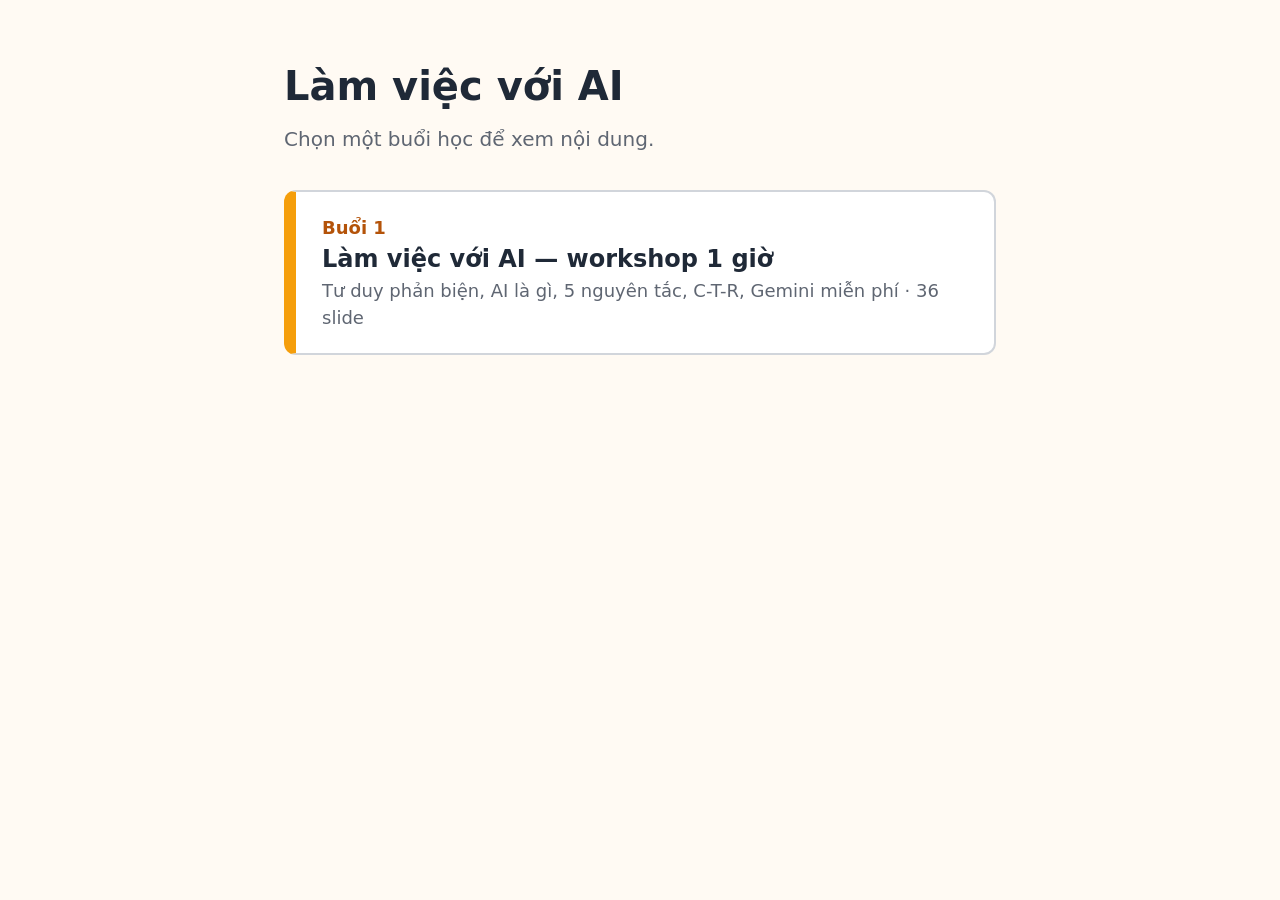
<file: index.html>
<!DOCTYPE html>
<html lang="vi">
<head>
<meta charset="utf-8">
<meta name="viewport" content="width=device-width, initial-scale=1">
<title>Làm việc với AI – Các buổi học</title>
<link rel="icon" href="data:,">
<style>
  :root { --ink: #1f2937; --muted: #5f6672; --bg: #fffaf3; --line: #d1d5db; --hi: #f59e0b; --hi-ink: #b45309; }
  * { box-sizing: border-box; }
  body { margin: 0; background: var(--bg); color: var(--ink);
    font-family: "Segoe UI", system-ui, -apple-system, Roboto, Arial, sans-serif; line-height: 1.5; }
  main { max-width: 760px; margin: 0 auto; padding: 56px 24px; }
  h1 { font-size: 40px; margin: 0 0 8px; }
  .sub { color: var(--muted); font-size: 20px; margin: 0 0 36px; }
  .list { display: grid; gap: 16px; }
  .card { display: block; padding: 22px 26px; background: #fff; border: 2px solid var(--line);
    border-left: 12px solid var(--hi); border-radius: 12px; color: inherit; text-decoration: none; }
  .card:hover, .card:focus { border-color: var(--hi); outline: none; }
  .card b { font-size: 24px; display: block; }
  .card span { color: var(--muted); font-size: 18px; }
  .num { color: var(--hi-ink); font-weight: 700; font-size: 18px; }
</style>
</head>
<body>
<main>
  <h1>Làm việc với AI</h1>
  <p class="sub">Chọn một buổi học để xem nội dung.</p>
  <div class="list" id="list"></div>
</main>
<script>
  // Thêm buổi mới: thêm 1 dòng vào mảng này.
  var BUOI = [
    { n: 1, title: 'Làm việc với AI — workshop 1 giờ', desc: 'Tư duy phản biện, AI là gì, 5 nguyên tắc, C-T-R, Gemini miễn phí · 36 slide', href: 'buoi-1/index.html' }
  ];
  var list = document.getElementById('list');
  BUOI.forEach(function (b) {
    var a = document.createElement('a');
    a.className = 'card'; a.href = b.href;
    var n = document.createElement('div'); n.className = 'num'; n.textContent = 'Buổi ' + b.n;
    var t = document.createElement('b'); t.textContent = b.title;
    var d = document.createElement('span'); d.textContent = b.desc;
    a.appendChild(n); a.appendChild(t); a.appendChild(d);
    list.appendChild(a);
  });
</script>
</body>
</html>
</file>
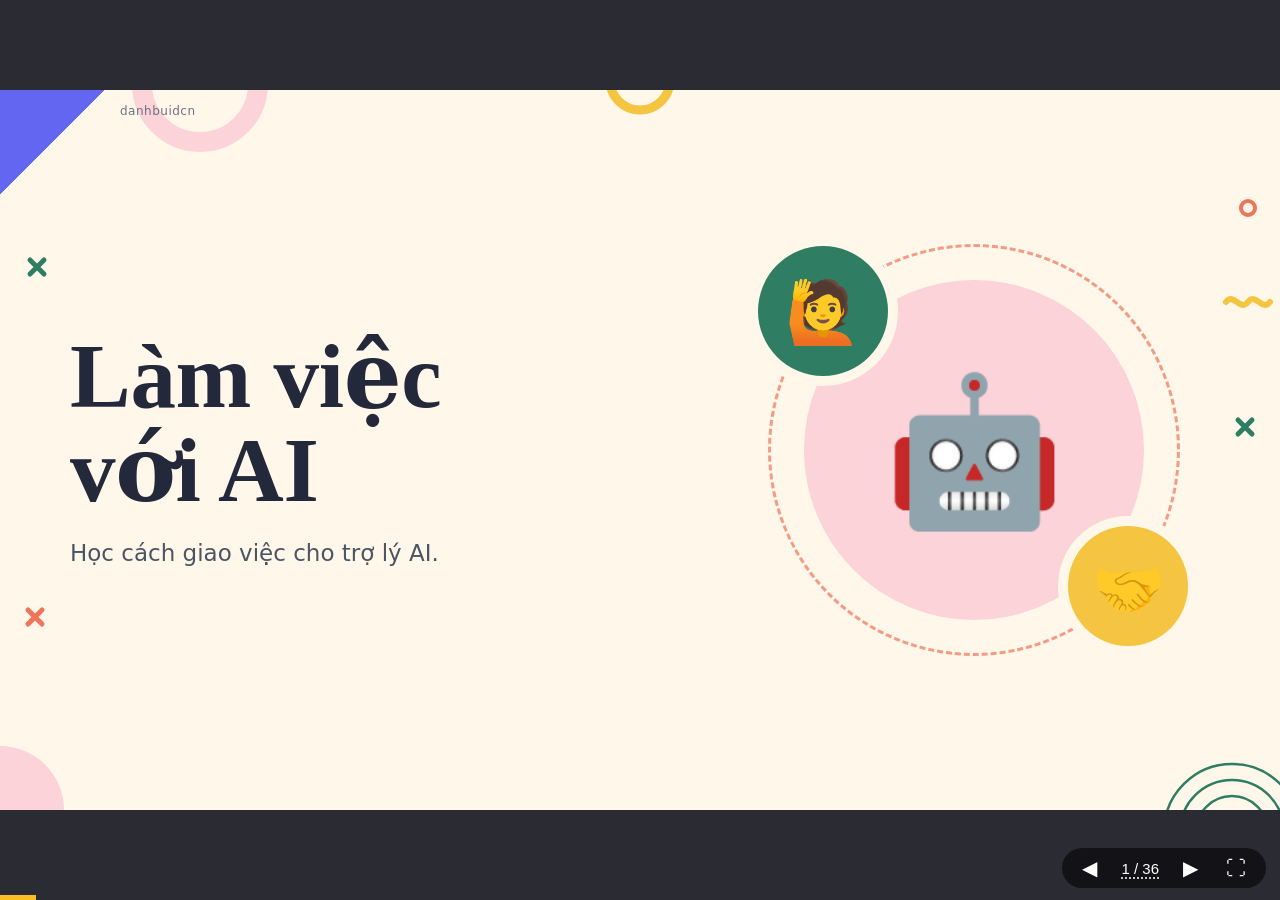
<file: buoi-1/index.html>
<!DOCTYPE html>
<html lang="vi">
<head>
<meta charset="utf-8">
<meta name="viewport" content="width=device-width, initial-scale=1">
<title>Làm việc với AI – Workshop 1 giờ</title>
<link rel="icon" href="data:,">
<link rel="stylesheet" href="ai.css">
<style>
  /* ===== Hệ thống thiết kế (xem wip/2026-11-19/4_design-pass.md) =====
     Cỡ chữ 3 mức: ý chính (h2 40px, .chot 30px) → nội dung/ví dụ (22–24px) → chú thích (18px, xám). Không dưới 18px.
     Màu có nghĩa: xanh lá = nên làm · đỏ = tránh · cam = nhấn/hành động · xanh dương = bạn nhập · xám = phụ.
     Màu từng phần (--c) chỉ dùng cho vạch trái + chấm ở nhãn góc phải, không tô thẻ. */
  :root {
    --ink: #1f2937; --muted: #5f6672; --bg: #fffaf3; --line: #d1d5db;
    --s0: #6366f1; --s1: #0ea5e9; --s2: #10b981; --s3: #f59e0b; --s4: #ef4444; --s5: #8b5cf6; --s6: #14b8a6; --s7: #ec4899; --s8: #84cc16;
    --hi: #f59e0b; --hi-ink: #b45309; --hi-bg: #fef3c7;
    --good: #16a34a; --good-bg: #f0fdf4; --bad: #dc2626; --bad-bg: #fef2f2;
    --you: #2563eb; --you-ink: #1e40af; --you-bg: #eff6ff;
  }
  * { box-sizing: border-box; }
  html, body { margin: 0; height: 100%; background: #2b2b33; overflow: hidden;
    font-family: "Segoe UI", system-ui, -apple-system, Roboto, Arial, sans-serif; color: var(--ink); }
  #stage { position: absolute; left: 50%; top: 50%; width: 1280px; height: 720px; transform-origin: center center; }
  .slide { position: absolute; inset: 0; display: none; flex-direction: column; justify-content: safe center;
    padding: 52px 70px 52px; overflow-x: hidden; overflow-y: auto; --c: var(--s0);
    background: linear-gradient(90deg, var(--c) 0 12px, var(--bg) 12px); } /* vạch màu phần bên trái, đứng yên khi cuộn */
  .slide.active { display: flex; }
  .slide > * { flex-shrink: 0; }
  .slide::after { content: "danhbuidcn"; position: absolute; left: 30px; top: 14px; z-index: 2; font-size: 12px; color: #9ca3af; letter-spacing: .5px; }
  .slide[data-s="2"] { --c: var(--s1); } .slide[data-s="3"] { --c: var(--s2); } .slide[data-s="4"] { --c: var(--s3); }
  .slide[data-s="5"] { --c: var(--s4); } .slide[data-s="6"] { --c: var(--s5); } .slide[data-s="7"] { --c: var(--s6); }
  .slide[data-s="8"] { --c: var(--s7); } .slide[data-s="1"] { --c: var(--s8); }
  .tag { position: absolute; top: 16px; right: 36px; font-size: 13px; color: #4b5563; font-weight: 700; letter-spacing: .5px; }
  .tag::before { content: ""; display: inline-block; width: 12px; height: 12px; border-radius: 50%; background: var(--c); margin-right: 8px; }
  /* Mức 1: ý chính */
  h1 { font-size: 55px; margin: 0 0 14px; line-height: 1.15; }
  h2 { font-size: 35px; margin: 0 0 20px; line-height: 1.2; }
  h2 small { display: block; font-size: 17px; color: var(--muted); font-weight: 500; margin-top: 6px; }
  /* Mức 2: nội dung, ví dụ */
  p, li { font-size: 19px; line-height: 1.45; }
  p { margin: 8px 0; }
  ul { margin: 0; padding-left: 28px; } li { margin: 4px 0; }
  .card li { font-size: 17px; }
  /* Mức 3: chú thích (nhỏ, nhạt) */
  .muted { color: var(--muted); }
  .cap, p.cap { font-size: 13px; color: var(--muted); margin: 10px 0 0; }
  .center { text-align: center; align-items: center; }
  /* Câu chốt: 1 dải riêng ở cuối, chữ lớn */
  .chot { margin-top: 26px; background: var(--hi-bg); border-left: 10px solid var(--hi); border-radius: 14px; padding: 14px 26px;
    font-size: 25px; font-weight: 800; line-height: 1.3; text-align: center; }
  .chot em, .big em { font-style: normal; color: var(--hi-ink); }
  .chot small { display: block; font-size: 15px; font-weight: 500; color: #4b5563; margin-top: 4px; }
  .act { margin-top: 14px; background: #fff; border: 3px solid var(--hi); border-radius: 14px; padding: 12px 22px; font-size: 19px; }
  .big { font-size: 35px; font-weight: 800; line-height: 1.25; text-align: center; }
  .big.sm { font-size: 25px; }
  .key { background: #fde68a; color: #78350f; padding: 0 12px; border-radius: 10px; }
  .emoji { font-size: 67px; line-height: 1; }
  .row { display: flex; gap: 20px; align-items: stretch; }
  .row.mid { align-items: center; justify-content: center; }
  .grid { display: grid; gap: 18px; }
  .g2 { grid-template-columns: 1fr 1fr; } .g3 { grid-template-columns: repeat(3, 1fr); }
  .g4 { grid-template-columns: repeat(4, 1fr); } .g5 { grid-template-columns: repeat(5, 1fr); } .g7 { grid-template-columns: repeat(7, 1fr); }
  .card { background: #fff; border: 3px solid var(--line); border-radius: 18px; padding: 16px 20px; font-size: 17px; line-height: 1.4; }
  .card b.t { display: block; font-size: 21px; margin-bottom: 6px; }
  .card .ic { font-size: 39px; display: block; margin-bottom: 4px; }
  .card.side { background: #f9fafb; border-color: #e5e7eb; color: #374151; }
  .card.fill { background: #fffbeb; border: 4px solid var(--hi); box-shadow: 0 4px 0 #fcd34d; }
  .card.bad { border-color: #fca5a5; background: var(--bad-bg); }
  .card.good { border-color: #86efac; background: var(--good-bg); }
  .card.mini { padding: 8px 14px; font-size: 15px; border-radius: 12px; margin-top: 8px; }
  .arrow { font-size: 39px; color: #6b7280; align-self: center; }
  .pill { display: inline-block; padding: 4px 14px; border-radius: 999px; background: var(--you-bg); color: var(--you-ink);
    border: 2px solid #93c5fd; font-size: 17px; margin: 3px; }
  table { border-collapse: collapse; width: 100%; font-size: 15px; background: #fff; border-radius: 14px; overflow: hidden; }
  th, td { padding: 8px 12px; border-bottom: 2px solid #e5e7eb; text-align: left; vertical-align: top; }
  th { background: #374151; color: #fff; }
  /* Khung đen: chỉ để xem/chép (bài làm trong app) */
  .prompt { position: relative; background: #1f2937; color: #f9fafb; border-radius: 14px; padding: 16px 116px 16px 20px; font-size: 17px;
    line-height: 1.45; white-space: pre-wrap; font-family: "Segoe UI", system-ui, sans-serif; }
  .prompt.sm, .prompt.col { font-size: 15px; }
  .prompt.col { padding: 44px 16px 14px; }
  .copy { position: absolute; top: 8px; right: 8px; font-size: 13px; padding: 4px 10px; border-radius: 8px; border: 0;
    background: #fff; color: #1f2937; cursor: pointer; }
  /* Bài thực hành */
  .practice { display: inline-block; background: var(--hi); color: #1f2937; font-weight: 800; font-size: 15px; padding: 5px 16px;
    border-radius: 999px; margin-bottom: 10px; align-self: flex-start; }
  ol.steps { padding-left: 36px; margin: 6px 0; } ol.steps li { font-size: 17px; margin: 4px 0; }
  ol.steps.sm li { font-size: 15px; margin: 2px 0; }
  p.app { font-size: 13px; color: var(--muted); margin-top: 6px; }
  /* Quy trình có số: bước → bước → đích */
  .flow { display: flex; align-items: stretch; justify-content: center; gap: 8px; }
  .flow .st { flex: 1; background: #fff; border: 3px solid var(--line); border-radius: 16px; padding: 12px 10px; text-align: center;
    font-size: 15px; font-weight: 600; line-height: 1.3; display: flex; flex-direction: column; align-items: center; justify-content: center; }
  .flow .st .ic { font-size: 35px; display: block; }
  .flow .st .n { font-size: 13px; color: var(--muted); font-weight: 700; }
  .flow .st.goal { background: #fffbeb; border: 4px solid var(--hi); }
  .flow .to { align-self: center; font-size: 25px; color: #6b7280; flex: none; }
  /* Mỗi khái niệm = 1 thẻ riêng: màu riêng, biểu tượng lớn, tên lớn, 1 câu "nó là gì", 1 dòng "dùng khi" */
  .concepts { display: flex; gap: 16px; align-items: stretch; }
  .concept { flex: 1; border: 4px solid; border-radius: 22px; padding: 18px 22px; display: flex; flex-direction: column; gap: 6px; }
  .concept.kA { background: #eff6ff; border-color: #60a5fa; } .concept.kA .no { background: #2563eb; }
  .concept.kB { background: #f5f3ff; border-color: #a78bfa; } .concept.kB .no { background: #7c3aed; }
  .concept.kC { background: #f0fdfa; border-color: #5eead4; } .concept.kC .no { background: #0f766e; }
  .concept .top { display: flex; align-items: center; gap: 14px; }
  .concept .no { flex: none; width: 46px; height: 46px; border-radius: 50%; color: #fff; font-size: 21px; font-weight: 800;
    display: flex; align-items: center; justify-content: center; }
  .concept .big-ic { font-size: 55px; line-height: 1; }
  .concept h3 { font-size: 27px; margin: 0; line-height: 1.4; }
  .concept .what { font-size: 19px; margin: 4px 0 0; }
  .concept .when { font-size: 15px; color: #374151; margin: 0; }
  .concept .when b { color: var(--ink); }
  .joint { flex: none; align-self: center; text-align: center; font-size: 15px; font-weight: 800; color: #4b5563; width: 110px; line-height: 1.25; }
  .joint span { display: block; font-size: 25px; }
  /* Thẻ bấm để mở trên slide (ô .fold.cardf, xem ai.css) */
  .fold-h .fno { font-size: 25px; font-weight: 800; color: var(--hi-ink); line-height: 1; }
  .fold-h .fic { font-size: 45px; line-height: 1.1; }
  .fold-h .ft { font-size: 23px; line-height: 1.2; }
  .fold-h .fs { font-size: 17px; color: #374151; font-weight: 500; }
  .fold-b p, .fold-b li { font-size: 17px; }
  .slide .fold-hint { font-size: 13px; }
  .concept .push { margin-top: auto; padding-top: 6px; }
  .slide .fold-h { font-size: 17px; font-weight: 700; }
  .flow.sm { margin: 4px 0; } .flow.sm .st { font-size: 15px; padding: 6px 8px; } .flow.sm .st .ic { font-size: 25px; } .flow.sm .to { font-size: 19px; }
  .lvl { align-self: flex-start; font-size: 13px; font-weight: 800; padding: 3px 12px; border-radius: 999px; background: #fff; border: 2px solid currentColor; }
  .concept.kA .lvl { color: #1d4ed8; } .concept.kB .lvl { color: #6d28d9; } .concept.kC .lvl { color: #0f766e; }
  .no-badge { display: inline-flex; width: 40px; height: 40px; border-radius: 50%; background: #1f2937; color: #fff; font-size: 19px; font-weight: 800;
    align-items: center; justify-content: center; flex: none; margin-right: 6px; vertical-align: middle; }
  /* Màu thẻ .p1…p5 (ai.css .pp1…pp5 tô trong câu mẫu) */
  .card.p1 { border-color: #8b5cf6; background: #f5f3ff; } .card.p2 { border-color: #3b82f6; background: #eff6ff; }
  .card.p3 { border-color: #22c55e; background: #f0fdf4; } .card.p4 { border-color: #f59e0b; background: #fffbeb; }
  .card.p5 { border-color: #ec4899; background: #fdf2f8; }
  .st .bulbs { gap: 6px; } .st .bulb { width: 32px; height: 32px; font-size: 13px; }
  /* bulbs */
  .bulbs { display: flex; gap: 10px; justify-content: center; margin: 10px 0; }
  .bulb { width: 42px; height: 42px; border-radius: 50%; display: flex; align-items: center; justify-content: center;
    font-size: 15px; font-weight: 800; border: 3px solid #9ca3af; background: #e5e7eb; color: #4b5563; }
  .bulb.on { background: #fde047; border-color: #eab308; color: #713f12; box-shadow: 0 0 16px #fde047; }
  /* bars */
  .bar { display: flex; align-items: center; gap: 16px; margin: 8px 0; font-size: 21px; }
  .bar span.l { width: 120px; text-align: right; font-weight: 700; }
  .bar span.b { height: 44px; background: #6b7280; border-radius: 10px; color: #fff; display: flex; align-items: center;
    padding-left: 12px; font-size: 17px; font-weight: 700; }
  .bar.top span.b { background: var(--hi); color: #1f2937; }
  .blank { display: inline-block; min-width: 120px; border-bottom: 4px dashed var(--you); }
  /* hand */
  .hand { display: flex; gap: 14px; justify-content: center; align-items: flex-end; margin-top: 6px; }
  .finger { width: 210px; border-radius: 60px 60px 16px 16px; background: #fff; border: 4px solid var(--hi); padding: 16px 12px;
    text-align: center; font-size: 17px; font-weight: 700; line-height: 1.3; }
  .finger b { display: block; font-size: 35px; color: var(--hi-ink); }
  .finger span { display: block; color: var(--muted); font-size: 13px; font-weight: 500; margin-top: 6px; }
  .long { height: 170px; overflow: hidden; position: relative; }
  .long::after { content: ""; position: absolute; left: 0; right: 0; bottom: 0; height: 100px;
    background: linear-gradient(transparent, #fff); }
  /* nav */
  #nav { position: fixed; right: 14px; bottom: 12px; display: flex; gap: 8px; align-items: center; z-index: 10;
    background: rgba(0,0,0,.55); padding: 6px 10px; border-radius: 999px; color: #fff; font-size: 12px; }
  #nav button { background: transparent; border: 0; color: #fff; font-size: 20px; cursor: pointer; padding: 2px 10px; }
  #nav a { color: #fff; text-decoration: none; padding: 0 6px; }
  #nav #count { font-size: 15px; padding: 2px 6px; text-decoration: underline dotted; text-underline-offset: 4px; }
  #goto { width: 64px; font: 700 15px "Segoe UI", system-ui, sans-serif; text-align: center; border: 2px solid #fbbf24; border-radius: 8px; padding: 2px 4px; }
  #goto.bad { border-color: #f87171; background: #fee2e2; }
  #bar { position: fixed; left: 0; bottom: 0; height: 5px; background: #fbbf24; z-index: 11; transition: width .2s; }
  #more { position: fixed; left: 50%; bottom: 14px; transform: translateX(-50%); z-index: 10; display: none; pointer-events: none;
    background: #1f2937; color: #fff; font-size: 12px; font-weight: 700; padding: 6px 16px; border-radius: 999px; box-shadow: 0 2px 8px rgba(0,0,0,.3); }
  /* ===== Kiểu PowerPoint (wip/2026-11-19/5_powerpoint-style-and-gemini-menu.md) — chỉ bật ở slide có class "pp" =====
     Nền kem + trang trí góc (không che chữ) · tiêu đề có chân, rất to (≥ 56px) · thân bài sans ≥ 20px.
     Mẫu dùng chung: .opener (mở phần: chữ to + hình lớn) · .toc (mục lục số trong vòng tròn) · .icgrid (lưới vòng tròn biểu tượng)
     · .bignum (1 số khổng lồ + chú thích) · .num (số trong vòng tròn) · .icn (biểu tượng trong vòng tròn) · .pp table (bảng).
     Màu: xanh lá đậm = khung/tiêu đề mục · san hô = chấm nhấn, đích · hồng/vàng = trang trí. Ý nghĩa nên/tránh/bạn nhập giữ như trên. */
  .slide.pp { --serif: Cambria, Georgia, "Noto Serif", "Liberation Serif", "DejaVu Serif", serif;
    --pp-ink: #23283b; --pp-bg: #fff8ea; --pp-green: #2f7d63; --pp-green-bg: #dcefe6; --pp-coral: #f0745a; --pp-pink: #fbd3d9; --pp-yellow: #f5c542;
    color: var(--pp-ink);
    background:
      linear-gradient(135deg, var(--c) 0 50%, transparent 50.5%) 0 0 / 104px 104px no-repeat,
      url("data:image/svg+xml,<svg xmlns='http://www.w3.org/2000/svg' width='1280' height='720' viewBox='0 0 1280 720'><circle cx='200' cy='-6' r='58' fill='none' stroke='%23fbd3d9' stroke-width='20'/><g fill='%23fff' opacity='.75'><circle cx='14' cy='14' r='2.5'/><circle cx='26' cy='14' r='2.5'/><circle cx='38' cy='14' r='2.5'/><circle cx='50' cy='14' r='2.5'/><circle cx='14' cy='26' r='2.5'/><circle cx='26' cy='26' r='2.5'/><circle cx='38' cy='26' r='2.5'/><circle cx='14' cy='38' r='2.5'/><circle cx='26' cy='38' r='2.5'/><circle cx='14' cy='50' r='2.5'/></g><g stroke-width='5' stroke-linecap='round'><path d='M30 170l14 14M44 170l-14 14' stroke='%232f7d63'/><path d='M1238 330l14 14M1252 330l-14 14' stroke='%232f7d63'/><path d='M28 520l14 14M42 520l-14 14' stroke='%23f0745a'/></g><circle cx='640' cy='-10' r='30' fill='none' stroke='%23f5c542' stroke-width='9'/><path d='M1226 212c8-10 14 10 22 0s14 10 22 0' fill='none' stroke='%23f5c542' stroke-width='6' stroke-linecap='round'/><circle cx='1248' cy='118' r='7' fill='none' stroke='%23f0745a' stroke-width='4'/><g fill='none' stroke='%232f7d63' stroke-width='2.5'><circle cx='1232' cy='742' r='36'/><circle cx='1232' cy='742' r='52'/><circle cx='1232' cy='742' r='68'/></g><circle cx='0' cy='720' r='64' fill='%23fbd3d9'/></svg>") 0 0 / 1280px 720px no-repeat,
      var(--pp-bg); }
  .slide.pp::after { color: #6b7280; left: 120px; } /* tác giả: góc trái trên, né tam giác màu ở góc */
  .pp h1, .pp h2, .pp h3 { font-family: var(--serif); color: var(--pp-ink); letter-spacing: -.3px; }
  .pp h2 { font-size: 51px; line-height: 1.12; margin: 0 0 20px; }
  .pp:not(.prac) > h2 { text-align: center; }
  .pp .cap, .pp p.cap, .pp p.app, .pp .fold-hint { font-size: 15px; }
  .pp .practice { background: var(--pp-coral); color: #23283b; }
  .pp .chot { margin-top: 20px; font-family: var(--serif); background: #fde8e4; border-left-color: var(--pp-coral); }
  .pp .chot em { color: #a63a24; }
  .pp .chot small { font-family: "Segoe UI", system-ui, sans-serif; }
  .pp .card { border: 0; box-shadow: 0 6px 0 #f0e4cc; }
  /* Số trong vòng tròn (+ chấm san hô ở góc) */
  .pp .num { position: relative; display: inline-block; flex: none; width: 76px; height: 76px; border-radius: 50%; background: var(--pp-green); color: #fff;
    font: 800 27px/76px var(--serif); text-align: center; }
  .pp .num::before { content: ""; position: absolute; left: -3px; top: -3px; width: 24px; height: 24px; border-radius: 50%; background: var(--pp-coral); }
  .pp .num.sm { width: 44px; height: 44px; font-size: 17px; line-height: 44px; } .pp .num.sm::before { width: 16px; height: 16px; }
  .pp .num.goal { background: var(--pp-coral); color: #23283b; } .pp .num.goal::before { background: var(--pp-green); }
  /* Biểu tượng trong vòng tròn */
  .pp .icn { flex: none; width: 112px; height: 112px; border-radius: 50%; background: var(--pp-green); display: flex; align-items: center;
    justify-content: center; font-size: 53px; line-height: 1; box-shadow: 0 0 0 8px var(--pp-green-bg); margin: 8px auto 12px; }
  .pp .icn.pink { background: var(--pp-pink); box-shadow: 0 0 0 8px #fdebee; }
  .pp .icn.sm { width: 84px; height: 84px; font-size: 39px; box-shadow: 0 0 0 6px var(--pp-green-bg); }
  .pp .icn.lg { width: 150px; height: 150px; font-size: 75px; }
  /* Mở phần: chữ rất to bên trái + hình lớn (cụm vòng tròn) bên phải */
  .opener { display: grid; grid-template-columns: 1.15fr .85fr; align-items: center; gap: 30px; }
  .opener h1 { font-size: 91px; line-height: 1.04; margin: 0 0 18px; }
  .opener h2 { font-size: 59px; text-align: left; }
  .opener .sub { font-size: 23px; color: #4b5563; margin: 0; }
  .hero { position: relative; width: 420px; height: 420px; justify-self: center; }
  .hero .b { position: absolute; border-radius: 50%; display: flex; align-items: center; justify-content: center; line-height: 1; }
  .hero .b1 { inset: 40px; background: var(--pp-pink); font-size: 145px; }
  .hero .b2 { width: 130px; height: 130px; left: -6px; top: 6px; background: var(--pp-green); font-size: 61px; box-shadow: 0 0 0 10px var(--pp-bg); }
  .hero .b3 { width: 120px; height: 120px; right: -4px; bottom: 14px; background: var(--pp-yellow); font-size: 57px; box-shadow: 0 0 0 10px var(--pp-bg); }
  .hero .ring { position: absolute; inset: 4px; border-radius: 50%; border: 3px dashed var(--pp-coral); opacity: .7; }
  /* Mục lục: số trong vòng tròn + tên mục màu + 1 dòng mô tả */
  .toc { display: grid; grid-template-columns: repeat(var(--cols, 2), 1fr); gap: 18px 56px; padding: 0 40px; }
  .toc .it { display: flex; align-items: center; gap: 20px; }
  .toc b { display: block; font: 700 25px/1.15 var(--serif); color: var(--pp-green); }
  .toc .it.goal b { color: #a63a24; }
  .toc span.d { display: block; font-size: 16px; color: #374151; line-height: 1.3; }
  /* Lưới vòng tròn biểu tượng: mỗi ý = vòng tròn + tên màu + 1–2 dòng */
  .icgrid { display: grid; grid-template-columns: repeat(var(--n, 3), 1fr); gap: 20px 36px; text-align: center; }
  .icgrid .it b.t { display: block; font: 700 25px/1.2 var(--serif); color: var(--pp-green); margin-bottom: 6px; }
  .icgrid .it p { margin: 4px 0; font-size: 17px; }
  /* Số khổng lồ làm điểm nhấn */
  .bignum { display: flex; align-items: center; gap: 34px; justify-content: center; }
  .bignum .n { font: 800 115px/1 var(--serif); color: var(--pp-green); white-space: nowrap; }
  .bignum .n small { display: block; font: 700 21px/1.3 "Segoe UI", system-ui, sans-serif; color: var(--pp-ink); margin-top: 6px; }
  .bignum p { font-size: 21px; max-width: 460px; margin: 0; }
  /* Chi tiết từng slide pp */
  .pp .learn > div { display: flex; align-items: center; gap: 14px; font-size: 18px; line-height: 1.3; margin: 5px 0; }
  /* Luật chung: nhiều ý → danh sách căn trái, mỗi dòng 1 ý ngắn (chấm san hô). Chỉ tiêu đề + câu chốt căn giữa.
     ul.dot = danh sách thường · .ls > span = cùng kiểu nhưng đặt được trong nút (thẻ bấm để mở) */
  .pp ul.dot, .pp .ls { display: block; list-style: none; padding: 0; margin: 6px 0 0; text-align: left; }
  .pp ul.dot > li, .pp .ls > span { display: block; position: relative; padding-left: 26px; font-size: 17px; line-height: 1.35; margin: 5px 0; font-weight: 500; }
  .pp ul.dot > li::before, .pp .ls > span::before { content: ""; position: absolute; left: 3px; top: calc(.675em - 6px); width: 12px; height: 12px;
    border-radius: 50%; background: var(--pp-coral); }
  .pp ul.dot.big > li { font-size: 20px; }
  .pp .icgrid ul.dot { display: inline-block; }
  .pp .ls > span.sub { margin-left: 24px; font-size: 15px; } .pp .ls > span.sub::before { width: 9px; height: 9px; background: none; border: 3px solid var(--pp-coral); }
  .pp .foldrow .fold-b ul.dot { display: flex; flex-wrap: wrap; gap: 0 44px; margin: 0; } /* chi tiết thẻ: các ý nằm 1 hàng cho đỡ dài */
  .pp .flow.inl .st { flex-direction: row; gap: 12px; text-align: left; justify-content: flex-start; }
  .pp .flow.inl .st .ic { margin: 0; flex: none; width: 70px; height: 70px; font-size: 31px; }
  .pp .bar.top span.b { background: var(--pp-coral); }
  /* Các bước thực hành: số trong vòng tròn xanh */
  .pp ol.steps { list-style: none; counter-reset: st; padding-left: 0; }
  .pp ol.steps > li { counter-increment: st; position: relative; padding-left: 50px; }
  .pp ol.steps > li::before { content: counter(st); position: absolute; left: 0; top: 1px; width: 36px; height: 36px; border-radius: 50%;
    background: var(--pp-green); color: #fff; font: 800 14px/36px var(--serif); text-align: center; }
  .pp ol.steps.sm > li { padding-left: 44px; margin: 4px 0; }
  .pp ol.steps.sm > li::before { width: 30px; height: 30px; font-size: 13px; line-height: 30px; }
  .pp .vs p { font-size: 23px; margin: 0; }
  .pp .vs .lb { font: 700 19px var(--serif); color: #4b5563; }
  .pp .vs .k { font: 800 19px var(--serif); color: var(--pp-coral); margin: 6px 0 6px 30px; }
  .pp .vs .hi { background: #fff; border-left: 8px solid var(--pp-coral); border-radius: 12px; padding: 8px 16px; display: inline-block; }
  .icgrid.duo { grid-template-columns: 1fr 1.5fr; align-items: center; }
  .icgrid.duo .side { color: #374151; }
  .icgrid.duo .main { background: #fff; border-radius: 28px; padding: 20px 26px; box-shadow: 0 8px 0 #f0e4cc; }
  .icgrid.duo .main b.t { font-size: 35px; }
  /* Bước có số (không khung): số tròn → tên → hình → 1 câu */
  .steps3 { display: grid; grid-template-columns: 1fr auto 1fr auto 1fr; gap: 10px; align-items: start; text-align: center; }
  .steps3 .to { align-self: center; font-size: 39px; color: var(--pp-coral); font-weight: 800; }
  .steps3 .num { display: block; margin: 0 auto 8px; }
  .steps3 b.t { display: block; font: 700 20px/1.25 var(--serif); color: var(--pp-green); margin-bottom: 6px; }
  .steps3 .bulbs { gap: 6px; margin: 6px 0; } .steps3 .bulb { width: 32px; height: 32px; font-size: 13px; }
  /* Quy trình trên slide pp: vòng tròn biểu tượng nối mũi tên, không khung */
  .pp .flow .st { background: none; border: 0; font-size: 17px; padding: 4px; }
  .pp .flow .st .ic { width: 84px; height: 84px; border-radius: 50%; background: var(--pp-green-bg); display: flex; align-items: center; justify-content: center;
    font-size: 39px; margin-bottom: 6px; }
  .pp .flow .st.goal { background: none; border: 0; font-weight: 800; }
  .pp .flow .st.goal .ic { background: var(--pp-coral); }
  .pp .flow .to { color: var(--pp-coral); font-weight: 800; }
  /* Thẻ bấm để mở trên slide pp: biểu tượng trong vòng tròn, căn giữa */
  .pp .fold.cardf > .fold-h { align-items: center; text-align: center; border-color: transparent; box-shadow: 0 6px 0 #f0e4cc; padding-top: 18px; }
  .pp .fold.cardf > .fold-h:hover { border-color: var(--pp-coral); }
  .pp .fold-h .fic { width: 80px; height: 80px; border-radius: 50%; background: var(--pp-green); display: flex; align-items: center; justify-content: center;
    font-size: 37px; box-shadow: 0 0 0 7px var(--pp-green-bg); margin-bottom: 6px; }
  .pp .fold-h .ft { font-family: var(--serif); color: var(--pp-green); font-size: 25px; }
  .pp .foldrow > .fold.open > .fold-h { background: #fff; border-color: var(--pp-coral); box-shadow: 0 6px 0 var(--pp-pink); }
  /* Bảng kiểu mẫu: hàng đầu hồng chữ san hô đậm, cột đầu xanh đậm chữ trắng */
  .pp table { border-collapse: separate; border-spacing: 0; border-radius: 0; background: #fff; }
  .pp th { background: var(--pp-pink); color: #a63a24; font-family: var(--serif); text-align: center; }
  .pp td { border-bottom: 2px solid var(--pp-pink); }
  .pp td:first-child { background: var(--pp-green); color: #fff; font-weight: 700; font-family: var(--serif); }
  /* Đợt 2 (slide 11–30) */
  /* 5 ngón tay: thẻ trắng, số có chân màu xanh */
  .pp .finger { border: 0; box-shadow: 0 8px 0 #f0e4cc; border-top: 10px solid var(--pp-green); }
  .pp .finger:nth-child(3) { border-top-color: var(--pp-coral); }
  .pp .finger b { font-family: var(--serif); color: var(--pp-green); font-size: 43px; }
  .pp .finger:nth-child(3) b { color: #a63a24; }
  /* Thẻ khái niệm: thẻ trắng, số tròn xanh, biểu tượng trong vòng tròn, tên có chân màu xanh */
  .pp .concept { background: #fff; border: 0; border-radius: 28px; box-shadow: 0 8px 0 #f0e4cc; padding: 18px 24px; }
  .pp .concept .no { position: relative; background: var(--pp-green); font-family: var(--serif); }
  .pp .concept .big-ic { width: 84px; height: 84px; border-radius: 50%; background: var(--pp-pink); display: flex; align-items: center;
    justify-content: center; font-size: 41px; flex: none; }
  .pp .concept.kB .big-ic, .pp .concept.kC .big-ic { background: var(--pp-green-bg); }
  .pp .concept h3 { font-size: 29px; color: var(--pp-green); line-height: 1.25; }
  .pp .concept .lvl { color: var(--pp-green); }
  .pp .concept.kB .lvl { color: #a63a24; }
  .pp .concept ul.dot { margin: 2px 0 0; }
  .pp .joint { font-family: var(--serif); color: var(--pp-coral); }
  .pp .fold-h .fno { font-family: var(--serif); color: var(--pp-coral); }
  .pp .fold-h .fs { font-size: 16px; }
  /* Công thức 5 phần: giữ 5 màu (khớp màu tô trong câu mẫu), thêm vạch màu trên */
  .pp .card.p1 { border-top: 8px solid #8b5cf6; } .pp .card.p2 { border-top: 8px solid #3b82f6; } .pp .card.p3 { border-top: 8px solid #22c55e; }
  .pp .card.p4 { border-top: 8px solid #f59e0b; } .pp .card.p5 { border-top: 8px solid #ec4899; }
  .pp .card b.t { font-family: var(--serif); }
  .pp .card.p1, .pp .card.p2, .pp .card.p3, .pp .card.p4, .pp .card.p5 { text-align: center; }
  /* Trung tâm + 4 ý: vòng tròn giữa, 2 ý mỗi bên nối bằng đường mảnh */
  .hub { display: grid; grid-template-columns: 1fr 280px 1fr; align-items: center; gap: 0 48px; }
  .hub .col { display: flex; flex-direction: column; gap: 34px; }
  .hub .it { position: relative; display: flex; align-items: center; gap: 16px; }
  .hub .col.r .it { flex-direction: row-reverse; text-align: right; }
  .hub .it::after { content: ""; position: absolute; top: 50%; width: 48px; border-top: 3px solid var(--pp-green); }
  .hub .col.l .it::after { right: -48px; } .hub .col.r .it::after { left: -48px; }
  .hub .it .icn { margin: 0; }
  .hub b.t { display: block; font: 700 25px/1.15 var(--serif); color: var(--pp-green); }
  .hub .it.goal b.t { color: #a63a24; } .hub .it.goal .icn { background: var(--pp-coral); box-shadow: 0 0 0 6px var(--pp-pink); }
  .hub .it p { margin: 2px 0 0; font-size: 16px; line-height: 1.3; }
  .hub .it p.q { color: #4b5563; font-style: italic; }
  .hub .mid { width: 280px; height: 280px; border-radius: 50%; background: var(--pp-pink); display: flex; flex-direction: column; align-items: center;
    justify-content: center; text-align: center; box-shadow: 0 0 0 14px var(--pp-bg), 0 0 0 17px var(--pp-green); }
  .hub .mid span { font-size: 79px; line-height: 1; }
  .hub .mid b { font: 800 25px/1.2 var(--serif); margin-top: 8px; }
  /* Biểu tượng "đừng đưa": vòng tròn hồng viền đỏ */
  .pp .icn.no { background: var(--bad-bg); box-shadow: 0 0 0 8px #fecaca; }
  .icgrid .it b.l { display: block; font-size: 20px; line-height: 1.3; }
  /* Tổng kết: mục lục có danh sách 2 cột */
  .toc.sum { gap: 18px 40px; padding: 0 10px; align-items: start; }
  .toc.sum .it { align-items: flex-start; }
  .toc.sum ul.dot { columns: 2; column-gap: 20px; margin-top: 4px; }
  .toc.sum ul.dot > li { font-size: 15px; margin: 0 0 4px; break-inside: avoid; }
  .pp .act { border: 0; border-left: 10px solid var(--pp-green); box-shadow: 0 6px 0 #f0e4cc; margin-top: 14px; }
  .pp .pill { background: #fff; border-color: var(--pp-green); color: var(--pp-ink); }
  /* Link video ở slide "Phản biện khác Tư duy phản biện" */
  .pp .vid { text-align: center; margin: 14px 0 0; font-size: 19px; }
  .pp .vid a { color: #a63a24; font-weight: 700; text-decoration: underline; text-underline-offset: 4px; }
  /* Slide chỉ có chữ (phần 1, "AI là gì?"): 2 thẻ định nghĩa, danh sách 5 câu, ô định nghĩa */
  .pp .defs .card { padding: 18px 24px; }
  .pp .defs .card b.t { font: 700 27px var(--serif); color: var(--pp-green); margin-bottom: 8px; }
  .pp .defs .card p { font-size: 19px; line-height: 1.45; margin: 6px 0; }
  .pp .defs .card p.eg { font-size: 17px; color: #374151; border-top: 2px dashed #eadfc8; padding-top: 8px; margin-top: 10px; }
  .pp .defs .card.bad b.t { color: #b91c1c; } .pp .defs .card.good b.t { color: #15803d; }
  .pp .defs.lv3 .card p { font-size: 20px; margin: 8px 0; }
  .pp .lvn { display: inline-block; font: 700 21px var(--serif); color: #fff; background: var(--pp-green); border-radius: 999px; padding: 4px 16px; margin-bottom: 6px; }
  .pp .lv3 .card.good .lvn { background: var(--pp-coral); color: #23283b; }
  .pp .notx { margin-top: 16px; padding: 12px 24px; }
  .pp .notx b.t { font: 700 23px var(--serif); color: #b91c1c; }
  .pp .notx p { display: inline-block; font-size: 19px; margin: 2px 32px 0 0; }
  .pp .notx p::before { content: "• "; color: #b91c1c; }
  .pp .ai-def { font-size: 21px; margin: 0 0 14px; background: var(--hi-bg); border-left: 8px solid var(--pp-coral); border-radius: 12px; padding: 10px 18px; }
  .pp .ai-how { font-size: 21px; line-height: 1.45; margin: 16px 0 0; text-align: center; }
  .pp .ai-sub { font: 700 25px var(--serif); color: var(--pp-green); text-align: center; margin: 6px 0 12px; }
  .pp .ai-flow .st { font-size: 20px; font-weight: 500; padding: 16px 14px; } .pp .ai-flow .st .ic { font-size: 44px; margin-bottom: 4px; }
  /* Tiến độ 5 nguyên tắc: 5 vòng tròn nhỏ. */
  .pp ul.dot.big.pr5 { max-width: 1020px; margin: 6px auto 0; } .pp ul.dot.big.pr5 > li { font-size: 23px; line-height: 1.45; margin: 12px 0; }
  .pp .learn3 { max-width: 760px; margin: 0 auto; } .pp .learn3 > div { font-size: 27px; margin: 14px 0; }
  .pp .ex2 .card p { line-height: 1.8; }
  .pp .ctr .card { text-align: center; } .pp .ctr .card b.t { font-size: 30px; }
  .pp .ctr .card b.t span { display: inline-block; width: 52px; border-radius: 12px; margin-right: 8px; }
  .pp .ctr .card p, .pp .d4 .card p { font-size: 21px; }
  .pp img.shot { border-radius: 14px; border: 2px solid #e5e7eb; box-shadow: 0 6px 0 #f0e4cc; background: #fff; }
  .pp .files3 { gap: 14px; } .pp .files3 .card { padding: 12px 14px; } .pp .files3 .card b.t { font-size: 16px; margin-bottom: 4px; }
  .pp .files3 pre { margin: 0; font: 14px/1.4 "Segoe UI", system-ui, sans-serif; white-space: pre-wrap; }
  .pp ol.flowsteps { margin: 10px 0; padding-left: 30px; } .pp ol.flowsteps li { font-size: 21px; margin: 6px 0; }
  .secno { display: flex; align-items: center; gap: 22px; margin-bottom: 16px; }
  .secno .of { font: 800 21px "Segoe UI", system-ui, sans-serif; letter-spacing: 1.5px; color: var(--muted); }
  .pp .sumg { gap: 14px; } .pp .sumg .card { padding: 12px 20px; }
  .pp .sumg .card b.t { font: 700 23px var(--serif); color: var(--pp-green); margin-bottom: 2px; }
  .pp .sumg ul.dot > li { font-size: 17px; line-height: 1.3; margin: 3px 0; }
  .pp ol.wf { list-style: none; margin: 4px auto 0; padding: 0; max-width: 1100px; }
  .pp ol.wf > li { display: flex; align-items: center; gap: 18px; padding: 5px 0; position: relative; }
  .pp ol.wf > li:not(:last-child)::after { content: ""; position: absolute; left: 21px; top: 50px; height: 14px; width: 2px; background: var(--pp-coral); opacity: .55; }
  .pp ol.wf .num::before, .pp ol.wf .num::after { display: none; }
  .pp ol.wf > li { padding: 7px 0 !important; }
  .pp ol.wf b { display: block; font-size: 27px; line-height: 1.2; }
  .pp ol.wf .g { display: block; font-size: 19px; color: #4b5563; line-height: 1.25; }
  .recap { display: grid; grid-template-columns: 470px 1fr; gap: 28px; align-items: start; margin-top: 6px; }
  .recap a { color: inherit; text-decoration: none; cursor: pointer; }
  .recap .rtiles { display: flex; flex-direction: column; gap: 9px; }
  .recap .rt { display: flex; align-items: center; gap: 14px; padding: 9px 16px; background: #fff; border: 2px solid #eadfc8; border-radius: 16px; font: 700 24px/1.15 var(--serif); color: var(--pp-green); transition: background .12s, border-color .12s; }
  .recap a.rt:hover { border-color: var(--pp-coral); }
  .recap .rt.on { background: var(--pp-green); border-color: var(--pp-green); color: #fff; }
  .recap .rt .num { flex: none; width: 40px; height: 40px; border-radius: 50%; background: var(--pp-green); color: #fff; display: grid; place-items: center; font: 700 17px var(--serif); }
  .recap .rt.on .num { background: #fff; color: var(--pp-green); }
  .recap .rt .num::before, .recap .rt .num::after { display: none; }
  .recap .rt .tt { flex: 1; }
  .recap .rt .ch { font-size: 28px; opacity: .6; }
  .recap .rt.six { flex-wrap: wrap; row-gap: 3px; align-items: flex-start; background: #fffaf0; border-style: dashed; }
  .recap .rt.six .rg { display: flex; align-items: center; gap: 14px; width: 100%; }
  .recap .rt.six .rg:hover .tt { text-decoration: underline; text-underline-offset: 4px; }
  .recap .rt.six .rd { display: block; width: 100%; padding-left: 54px; font: 400 15.5px/1.25 'Segoe UI', system-ui, sans-serif; color: #374151; }
  .recap .rt.six .rd::before { content: "• "; color: var(--pp-coral); }
  .recap .rpanel { background: #fff; border: 2px solid #eadfc8; border-radius: 18px; padding: 16px 22px; min-height: 380px; }
  .recap .rpanel ul.rp { display: none; margin: 0; }
  .recap .rpanel ul.rp.on { display: block; }
  .pp .recap .rpanel ul.dot > li { font-size: 22px; line-height: 1.3; margin: 10px 0; padding-left: 26px; }
  .pp .recap .rpanel ul.dot > li::before { width: 12px; height: 12px; top: calc(.65em - 6px); }
  .recap .rpanel a:hover { text-decoration: underline; text-underline-offset: 4px; }
  .fprog { display: flex; gap: 10px; justify-content: center; margin: 0 0 6px; }
  .fprog span { width: 40px; height: 40px; border-radius: 50%; background: #e5e7eb; color: #4b5563; font: 800 15px/40px var(--serif); text-align: center; }
  .fprog span.on { background: var(--pp-coral); color: #23283b; box-shadow: 0 0 0 5px var(--pp-pink); }
  .pp h2.eng { font-size: 41px; text-align: center; color: var(--pp-green); margin: 0 0 6px; }
  .pp p.vi { text-align: center; font-size: 20px; margin: 0 0 8px; }
  /* Đo trước khi in: ẩn phần chỉ dùng trên màn hình, mở hết ô bấm để mở (giống @media print) */
  body.pmode .ai-out, body.pmode .ai-arrow, body.pmode .ai-foot, body.pmode .cmp-two, body.pmode .cmp-go, body.pmode .cmp-pick,
  body.pmode .copy, body.pmode .fold-hint, body.pmode .ai-lab { display: none !important; }
  body.pmode .fold-b { display: block !important; } body.pmode .foldrow > .fold > .fold-b { grid-row: auto; }
  @media print {
    @page { size: 1280px 720px; margin: 0; }
    html, body { background: #fff; overflow: visible; height: auto; }
    #stage { position: static; transform: none !important; width: 1280px; height: auto; }
    .slide { display: flex !important; position: relative; width: calc(1280px / var(--z, 1)); height: calc(720px / var(--z, 1)); zoom: var(--z, 1);
      overflow: hidden; page-break-after: always; break-after: page; } /* --z: slide dài thu nhỏ cho vừa 1 trang (script beforeprint) */
    #nav, #bar, #more, .copy { display: none !important; }
    * { -webkit-print-color-adjust: exact; print-color-adjust: exact; }
  }
</style>
</head>
<body>
<div id="stage">

<!-- ===================== 0. MỞ ĐẦU ===================== -->
<section class="slide pp" data-s="0">
  <div class="opener">
    <div>
      <h1>Làm việc<br>với AI</h1>
      <p class="sub">Học cách giao việc cho trợ lý AI.</p>
    </div>
    <div class="hero" aria-hidden="true">
      <span class="ring"></span>
      <span class="b b1">🤖</span><span class="b b2">🙋</span><span class="b b3">🤝</span>
    </div>
  </div>
</section>

<section class="slide pp" data-s="0">
  <span class="tag">MỞ ĐẦU</span>
  <h2>Học xong được gì</h2>
  <div class="learn learn3">
    <div><span class="num sm">1</span>Hiểu vì sao AI có lúc sai.</div>
    <div><span class="num sm">2</span>Giao việc rõ ràng cho AI.</div>
    <div><span class="num sm goal">3</span>Kiểm tra trước khi dùng kết quả.</div>
  </div>
  <div class="chot">Mục tiêu: <em>tư duy phản biện</em> khi làm việc với AI.</div>
</section>

<section class="slide pp" data-s="0">
  <span class="tag">MỞ ĐẦU</span>
  <h2>Bản đồ buổi học</h2>
  <div class="toc">
    <div class="it"><span class="num">01</span><div><b>🧐 Tư duy phản biện</b><span class="d">Phản biện khác tư duy phản biện</span></div></div>
    <div class="it"><span class="num">05</span><div><b>✍️ Cách giao việc</b><span class="d">Công thức C-T-R, khung 4D</span></div></div>
    <div class="it"><span class="num">02</span><div><b>🧠 AI là gì</b><span class="d">Máy đoán chữ, vì sao có lúc sai</span></div></div>
    <div class="it"><span class="num">06</span><div><b>📁 Dùng Gemini miễn phí</b><span class="d">Tài liệu, Gem, Canvas, Deep Research</span></div></div>
    <div class="it"><span class="num">03</span><div><b>🗺️ Bản đồ AI</b><span class="d">4 cái tên hay gặp</span></div></div>
    <div class="it"><span class="num">07</span><div><b>📌 Tổng kết</b><span class="d">Cả buổi trong 1 trang</span></div></div>
    <div class="it"><span class="num">04</span><div><b>✋ 5 nguyên tắc</b><span class="d">5 ngón tay khi làm việc với AI</span></div></div>
    <div class="it goal"><span class="num goal">08</span><div><b>🎯 Bài tập cuối</b><span class="d">Đoạn hướng dẫn mang về dùng</span></div></div>
  </div>
</section>

<!-- ===================== 1. TƯ DUY PHẢN BIỆN ===================== -->
<section class="slide pp" data-s="1">
  <span class="tag">1 · TƯ DUY PHẢN BIỆN</span>
  <div class="opener">
    <div>
      <div class="secno"><span class="num">01</span><span class="of">PHẦN 1 / 8</span></div>
      <h2>Tư duy phản biện</h2>
      <p class="sub">Tin vì có bằng chứng, không vì hợp ý mình.</p>
    </div>
    <div class="hero" aria-hidden="true"><span class="ring"></span><span class="b b1">🧐</span><span class="b b2">🔎</span><span class="b b3">🤔</span></div>
  </div>
</section>

<section id="s1-phanbien" class="slide pp" data-s="1">
  <span class="tag">1 · TƯ DUY PHẢN BIỆN</span>
  <h2>Phản biện khác Tư duy phản biện</h2>
  <div class="grid g2 defs">
    <div class="card">
      <b class="t">🗣️ Phản biện</b>
      <p class="eg" style="border:0;padding:0;margin:0 0 6px"><b>Phản</b>: ngược lại, đáp lại · <b>Biện</b>: biện luận, lập luận</p>
      <p>Dùng lý lẽ và bằng chứng để đối chiếu, phân tích, đánh giá một vấn đề một cách logic, khách quan.</p>
      <p><b>Đối tượng:</b> <span class="key">người khác</span>.</p>
    </div>
    <div class="card">
      <b class="t">🪞 Tư duy phản biện</b>
      <p>Tự <b>nhìn nhận, phán đoán, đánh giá</b> suy nghĩ của mình.</p>
      <p><b>Đối tượng:</b> <span class="key">chính mình</span>.</p>
    </div>
  </div>
  <div class="card bad notx">
    <b class="t">❌ Tư duy phản biện không phải là</b>
    <p>Mù quáng đặt câu hỏi về mọi thứ.</p>
    <p>Đi phản biện người khác.</p>
  </div>
  <div class="chot">Phản biện: soi <em>người khác</em>. Tư duy phản biện: soi <em>chính mình</em>.</div>
  <p class="vid"><a href="https://www.youtube.com/watch?v=sGTkYMrWX6U" target="_blank" rel="noopener noreferrer">🎬 Video gợi ý: xem thêm về tư duy phản biện trên YouTube ↗</a></p>
</section>

<section id="s1-capdo" class="slide pp" data-s="1">
  <span class="tag">1 · TƯ DUY PHẢN BIỆN</span>
  <h2>3 cấp độ tư duy <small>Nội quan = tự nhìn vào suy nghĩ của chính mình</small></h2>
  <div class="grid g3 defs lv3">
    <div class="card"><span class="lvn">Cấp 1 · Thấp</span>
      <p><b>Không có nội quan.</b></p>
      <p>Không tự nhìn lại mình, phán đoán theo trực giác.</p></div>
    <div class="card"><span class="lvn">Cấp 2 · Cao hơn</span>
      <p><b>Nội quan có chọn lọc.</b></p>
      <p>Suy nghĩ giỏi nhưng thiếu công bằng: dùng tiêu chuẩn riêng chấm người khác, luôn cho mình đúng.</p></div>
    <div class="card good"><span class="lvn">Cấp 3 · Cao nhất 🎯</span>
      <p><b>Ngoại hoá nội quan.</b></p>
      <p>Đem suy nghĩ của mình ra cho người khác soi. Sai thì nhận góp ý. Suy nghĩ công bằng.</p></div>
  </div>
  <div class="chot">Tư duy phản biện = <em>cấp 3</em>, cấp tư duy chất lượng cao nhất.</div>
</section>

<section id="s1-caitoi" class="slide pp" data-s="1">
  <span class="tag">1 · TƯ DUY PHẢN BIỆN</span>
  <h2>Mục tiêu: vượt qua "cái tôi phi lý"</h2>
  <div class="grid g2 defs">
    <div class="card">
      <b class="t">🙋 Lấy mình làm trung tâm</b>
      <p>"Đúng vì đó là ý của mình."</p>
      <p class="eg"><b>Với AI:</b> tin ngay vì câu trả lời hợp ý mình.</p>
    </div>
    <div class="card">
      <b class="t">👥 Lấy xã hội làm trung tâm</b>
      <p>"Đúng vì ai cũng nghĩ vậy."</p>
      <p class="eg"><b>Với AI:</b> tin ngay vì ai cũng dùng AI.</p>
    </div>
  </div>
  <div class="chot">Tin vì <em>có bằng chứng</em>, không phải vì hợp ý mình hay hợp ý số đông.</div>
</section>

<!-- ===================== 2. AI LÀ GÌ ===================== -->
<section class="slide pp" data-s="2">
  <span class="tag">2 · AI LÀ GÌ</span>
  <div class="opener">
    <div>
      <div class="secno"><span class="num">02</span><span class="of">PHẦN 2 / 8</span></div>
      <h2>AI là gì</h2>
      <p class="sub">AI học thế nào, và vì sao có lúc sai.</p>
    </div>
    <div class="hero" aria-hidden="true"><span class="ring"></span><span class="b b1">🧠</span><span class="b b2">📚</span><span class="b b3">✍️</span></div>
  </div>
</section>

<section id="s2-ai" class="slide pp" data-s="2">
  <span class="tag">2 · AI LÀ GÌ</span>
  <h2 style="margin-bottom:12px">🧠 AI là gì?</h2>
  <p class="ai-def"><b>AI (trí tuệ nhân tạo)</b> là phần mềm <b>tự học từ rất nhiều ví dụ</b>, thay vì được người viết sẵn từng quy tắc.</p>
  <p class="ai-sub">ChatGPT, Gemini học và trả lời thế nào?</p>
  <div class="flow ai-flow">
    <div class="st"><span class="ic">📚</span>Đọc hàng tỉ trang chữ<br>(sách, báo, web)</div><span class="to">➜</span>
    <div class="st"><span class="ic">🧠</span>Nhớ <b>chữ nào hay đi sau chữ nào</b></div><span class="to">➜</span>
    <div class="st goal"><span class="ic">✍️</span>Bạn hỏi: nó <b>đoán từng chữ</b> để viết câu trả lời</div>
  </div>
  <p class="ai-how">Nó <b>không tra cứu sự thật</b>. Nó viết ra câu <b>nghe hợp lý nhất</b>.</p>
  <div class="chot">AI <em>bắt chước rất giỏi</em>, nhưng không biết mình đúng hay sai.</div>
</section>

<section id="s2-sai" class="slide pp" data-s="2">
  <span class="tag">2 · AI LÀ GÌ</span>
  <h2>Vì đoán, nên có thể sai</h2>
  <p class="ai-how" style="margin:0 0 18px">AI viết câu <b>nghe hợp lý nhất</b>, không chắc là câu <b>đúng nhất</b>.</p>
  <div class="grid g2 defs">
    <div class="card bad"><b class="t">❌ Không nên</b><p>"AI viết vậy chắc đúng, gửi luôn."</p></div>
    <div class="card good"><b class="t">✅ Nên</b><p>"AI viết vậy dựa vào đâu? Kiểm tra lại rồi mới gửi."</p></div>
  </div>
  <div class="chot">AI nói trôi chảy, nhưng <em>không tự kiểm tra lại</em>.</div>
</section>

<section id="s2-2loai" class="slide pp" data-s="2">
  <span class="tag">2 · AI LÀ GÌ</span>
  <h2>2 loại AI</h2>
  <div class="icgrid duo" style="--n:2">
    <div class="it side"><div class="icn sm pink">🔮</div><b class="t">AI dự đoán</b>
      <ul class="dot">
        <li>Đoán điều sắp xảy ra, phân loại</li>
        <li>Ví dụ: Gmail lọc thư rác</li>
        <li>Ví dụ: YouTube gợi ý video</li>
        <li>Có từ lâu, chạy ngầm</li>
      </ul></div>
    <div class="it main"><div class="icn lg">✨</div><b class="t">AI tạo nội dung</b>
      <ul class="dot big">
        <li>Viết, vẽ, nói ra thứ mới</li>
        <li>Ví dụ: ChatGPT viết thư, Gemini soạn giáo án</li>
        <li>Mới nổi từ 2022</li>
        <li><b>Mình trò chuyện trực tiếp</b></li>
      </ul></div>
  </div>
</section>

<!-- ===================== 2. BẢN ĐỒ AI ===================== -->
<section class="slide pp" data-s="3">
  <span class="tag">3 · BẢN ĐỒ AI</span>
  <div class="opener">
    <div>
      <div class="secno"><span class="num">03</span><span class="of">PHẦN 3 / 8</span></div>
      <h2>Bản đồ AI</h2>
      <p class="sub">4 cái tên hay gặp, mỗi cái mạnh ở đâu.</p>
    </div>
    <div class="hero" aria-hidden="true"><span class="ring"></span><span class="b b1">🗺</span><span class="b b2">💬</span><span class="b b3">🔎</span></div>
  </div>
</section>

<section id="s3-bando" class="slide pp" data-s="3">
  <span class="tag">3 · BẢN ĐỒ AI</span>
  <h2>🗺️ 4 cái tên hay gặp</h2>
  <div class="foldrow" data-one style="--n:4">
    <div class="fold cardf"><button type="button" class="fold-h"><span class="fic">💬</span><b class="ft">ChatGPT</b><span class="ls"><span>Dùng khi: hỏi nhanh, viết thư</span><span>Mạnh: đa năng, phổ biến nhất</span><span class="sub"><b>Codex</b>: công cụ cho lập trình viên</span></span></button>
      <div class="fold-b"><ul class="dot"><li>Hãng: OpenAI</li><li>Vào: chatgpt.com</li></ul></div></div>
    <div class="fold cardf"><button type="button" class="fold-h"><span class="fic">🔵</span><b class="ft">Gemini</b><span class="ls"><span>Dùng khi: làm với Gmail, Drive</span><span>Mạnh: gắn với đồ Google</span></span></button>
      <div class="fold-b"><ul class="dot"><li>Hãng: Google</li><li>Vào: gemini.google.com</li><li>Đọc được Gmail, Drive, YouTube</li></ul></div></div>
    <div class="fold cardf"><button type="button" class="fold-h"><span class="fic">✍️</span><b class="ft">Claude</b><span class="ls"><span>Dùng khi: viết, đọc tài liệu dài</span><span>Mạnh: giọng tự nhiên, <b>lập trình</b></span><span class="sub"><b>Claude Code</b>: công cụ cho lập trình viên</span></span></button>
      <div class="fold-b"><ul class="dot"><li>Hãng: Anthropic</li><li>Vào: claude.ai</li></ul></div></div>
    <div class="fold cardf"><button type="button" class="fold-h"><span class="fic">🔎</span><b class="ft">Perplexity</b><span class="ls"><span>Dùng khi: cần thông tin mới</span><span>Mạnh: ghi rõ nguồn</span></span></button>
      <div class="fold-b"><ul class="dot"><li>Tìm trên mạng rồi tóm tắt</li><li>Vào: perplexity.ai</li></ul></div></div>
  </div>
  <div class="chot"><em>Cách hỏi</em> quan trọng hơn <em>chọn app</em>.<small>Buổi này chỉ dùng phần trò chuyện. Chọn 1–2 cái, dùng cho quen tay.</small></div>
</section>

<!-- ===================== 3. 5 NGUYÊN TẮC ===================== -->
<section class="slide pp" data-s="4">
  <span class="tag">4 · 5 NGUYÊN TẮC</span>
  <div class="opener">
    <div>
      <div class="secno"><span class="num">04</span><span class="of">PHẦN 4 / 8</span></div>
      <h2>5 nguyên tắc</h2>
      <p class="sub">5 nguyên tắc dùng được cho mọi AI.</p>
    </div>
    <div class="hero" aria-hidden="true"><span class="ring"></span><span class="b b1">✋</span><span class="b b2">🎯</span><span class="b b3">✅</span></div>
  </div>
</section>

<section id="s4-ngon" class="slide pp" data-s="4">
  <span class="tag">4 · 5 NGUYÊN TẮC</span>
  <h2>✋ 5 nguyên tắc = 5 ngón tay <small>Có 5 nguyên tắc sẽ lặp lại nhiều lần.</small></h2>
  <div class="hand">
    <div class="finger" style="height:230px"><b>1</b>"Claude bring intelligence. You bring context and expertise."</div>
    <div class="finger" style="height:260px"><b>2</b>"First response is a starting point, not a final answer."</div>
    <div class="finger" style="height:280px"><b>3</b>"Projects store knowledge. Skills perform tasks."</div>
    <div class="finger" style="height:260px"><b>4</b>"Delegate what's repeatable. Keep what needs judgment."</div>
    <div class="finger" style="height:240px"><b>5</b>"Test before you trust. Trust but keep verifying."</div>
  </div>
  <p class="cap" style="text-align:center;margin-top:14px">Nguồn: khoá Claude 101 (Anthropic). Dùng được cho mọi AI.</p>
</section>

<section id="s4-1" class="slide pp" data-s="4">
  <span class="tag">4 · NGUYÊN TẮC 1</span>
  <div class="fprog"><span class="on">1</span><span>2</span><span>3</span><span>4</span><span>5</span></div>
  <h2 class="eng">1. "Claude bring intelligence. You bring context and expertise."</h2>
  <ul class="dot big pr5">
    <li>AI có khả năng reasoning, viết, research.</li>
    <li>Nhưng bối cảnh của công việc — team đang ở đâu, khách hàng này đặc biệt thế nào, quyết định tháng trước vì lý do gì — chỉ có bạn biết.</li>
    <li>Claude chỉ giỏi khi bạn đưa đủ context.</li>
    <li>Prompt rỗng → output rỗng.</li>
  </ul>
</section>

<section id="s4-2" class="slide pp" data-s="4">
  <span class="tag">4 · NGUYÊN TẮC 2</span>
  <div class="fprog"><span>1</span><span class="on">2</span><span>3</span><span>4</span><span>5</span></div>
  <h2 class="eng">2. "First response is a starting point, not a final answer."</h2>
  <ul class="dot big pr5">
    <li>Người mới hay nhìn response đầu tiên, không ưng → bỏ đi viết lại từ đầu.</li>
    <li>Người thạo sẽ iterate: "bớt formal hơn", "rút thành 3 bullet", "đổi góc nhìn sang khách hàng".</li>
    <li>Iteration là feature, không phải bug.</li>
  </ul>
</section>

<section id="s4-3" class="slide pp" data-s="4">
  <span class="tag">4 · NGUYÊN TẮC 3</span>
  <div class="fprog"><span>1</span><span>2</span><span class="on">3</span><span>4</span><span>5</span></div>
  <h2 class="eng">3. "Projects store knowledge. Skills perform tasks."</h2>
  <ul class="dot big pr5">
    <li>Hai feature hay bị nhầm. Project = kho kiến thức (brand guide, past projects, references).</li>
    <li>Skill = cỗ máy quy trình (template viết blog, checklist compliance, flow phân tích data).</li>
    <li>Dùng cùng nhau, không thay thế.</li>
  </ul>
</section>

<section id="s4-4" class="slide pp" data-s="4">
  <span class="tag">4 · NGUYÊN TẮC 4</span>
  <div class="fprog"><span>1</span><span>2</span><span>3</span><span class="on">4</span><span>5</span></div>
  <h2 class="eng">4. "Delegate what's repeatable. Keep what needs judgment."</h2>
  <ul class="dot big pr5">
    <li>AI rất giỏi những việc có pattern: format, tổng hợp, phân loại, first draft.</li>
    <li>AI không nên — và bạn không nên — giao cho AI những quyết định cần trách nhiệm: chiến lược, hire/fire, giá trị đạo đức.</li>
    <li>Rule of thumb: nếu bạn sai ai sẽ chịu trách nhiệm, người đó phải review trước khi ship.</li>
  </ul>
</section>

<section id="s4-5" class="slide pp" data-s="4">
  <span class="tag">4 · NGUYÊN TẮC 5</span>
  <div class="fprog"><span>1</span><span>2</span><span>3</span><span>4</span><span class="on">5</span></div>
  <h2 class="eng">5. "Test before you trust. Trust but keep verifying."</h2>
  <ul class="dot big pr5">
    <li>AI có thể tự tin sai (hallucination).</li>
    <li>Trước khi giao việc quan trọng cho Claude, chạy "delegation-diligence loop": lấy 1 task bạn đã làm rồi, xem Claude có reproduce kết quả đúng không.</li>
    <li>Sau khi validate, vẫn check sanity ở mỗi output mới.</li>
  </ul>
</section>

<section id="s4-vidu" class="slide pp" data-s="4">
  <span class="tag">4 · 5 NGUYÊN TẮC</span>
  <h2>Ví dụ: cùng 1 việc, 2 cách hỏi</h2>
  <div class="grid g2 defs ex2">
    <div class="card bad"><b class="t">❌ Không nên</b>
      <p>Viết thông báo cho phụ huynh về buổi họp lớp.</p></div>
    <div class="card good"><b class="t">✅ Nên</b>
      <p><span class="pp2"><b>Context:</b> Tôi là giáo viên chủ nhiệm lớp 7A, 35 học sinh. Họp phụ huynh cuối học kỳ 1, 19h thứ Sáu tuần này, phòng 204.</span><br>
      <span class="pp3"><b>Task:</b> Viết thông báo mời phụ huynh đi họp.</span><br>
      <span class="pp4"><b>Rules:</b> Dưới 60 chữ, giọng thân thiện, có giờ, ngày, phòng. Thiếu thông tin thì hỏi tôi trước.</span></p></div>
  </div>
</section>

<!-- ===================== 5. GIAO VIỆC ===================== -->
<section class="slide pp" data-s="5">
  <span class="tag">5 · GIAO VIỆC</span>
  <div class="opener">
    <div>
      <div class="secno"><span class="num">05</span><span class="of">PHẦN 5 / 8</span></div>
      <h2>Cách giao việc</h2>
      <p class="sub">Công thức C-T-R và 4 năng lực.</p>
    </div>
    <div class="hero" aria-hidden="true"><span class="ring"></span><span class="b b1">✍️</span><span class="b b2">🧭</span><span class="b b3">🗣️</span></div>
  </div>
</section>

<section id="s5-ctr" class="slide pp" data-s="5">
  <span class="tag">5 · GIAO VIỆC</span>
  <h2>Công thức C-T-R <small>Dùng để viết prompt</small></h2>
  <div class="grid g3 defs ctr">
    <div class="card"><b class="t"><span class="pp2">C</span> Context</b><p>Bối cảnh: bạn là ai, cho ai, tình huống gì.</p></div>
    <div class="card"><b class="t"><span class="pp3">T</span> Task</b><p>Việc cần làm: 1 việc rõ ràng.</p></div>
    <div class="card"><b class="t"><span class="pp4">R</span> Rules</b><p>Quy tắc: dài bao nhiêu, dạng gì, giọng gì.</p></div>
  </div>
  <div class="chot"><em>Iteration</em> là chìa khoá: phản hồi cụ thể để điều chỉnh kết quả.</div>
</section>

<section id="s5-4nl" class="slide pp" data-s="5">
  <span class="tag">5 · GIAO VIỆC</span>
  <h2>4 năng lực cốt lõi khi làm việc với AI</h2>
  <div class="grid g2 defs d4">
    <div class="card"><b class="t">🧭 Delegation</b><p>Quyết định việc nào giao AI, việc nào giữ cho người.</p></div>
    <div class="card"><b class="t">🗣️ Description</b><p>Giao tiếp hiệu quả với AI (= công thức C-T-R).</p></div>
    <div class="card"><b class="t">🔍 Discernment</b><p>Đánh giá quality, accuracy, appropriateness của output.</p></div>
    <div class="card"><b class="t">🛡️ Diligence</b><p>Dùng AI có trách nhiệm, transparent, accountable.</p></div>
  </div>
</section>

<!-- ===================== 6. GEMINI MIỄN PHÍ ===================== -->
<section class="slide pp" data-s="6">
  <span class="tag">6 · GEMINI</span>
  <div class="secno" style="justify-content:center"><span class="num">06</span><span class="of">PHẦN 6 / 8</span></div>
  <h2>Gemini miễn phí: làm thật</h2>
  <p class="ai-how" style="margin:0 0 20px">Ví dụ: gửi <b>thư nhắc lịch</b> cho <b>3 học viên</b> theo <b>1 mẫu</b>.</p>
  <div class="flow ai-flow">
    <div class="st"><span class="ic">📁</span>1. Drive<br>kho tài liệu</div><span class="to">➜</span>
    <div class="st"><span class="ic">📚</span>2. Sổ ghi chú<br>nối Drive</div><span class="to">➜</span>
    <div class="st"><span class="ic">📝</span>3. Instructions<br>chỉ dẫn</div><span class="to">➜</span>
    <div class="st"><span class="ic">🤖</span>4. Soạn thư<br>3 người</div><span class="to">➜</span>
    <div class="st goal"><span class="ic">📨</span>5. Đọc kỹ,<br>rồi gửi</div>
  </div>
  <div class="chot">Áp dụng <em>4 năng lực</em> vừa học: giao việc, mô tả, đánh giá, chịu trách nhiệm.</div>
</section>

<section id="s6-b1" class="slide pp" data-s="6">
  <span class="tag">6 · GEMINI</span>
  <h2>Bước 1: Kho tài liệu trên Drive</h2>
  <img class="shot" src="img/drive-folder.png" alt="Thư mục Drive có 3 file" style="width:960px;display:block;margin:0 auto">
  <div class="chot">Tạo 1 thư mục trên <em>Google Drive</em>, bỏ 3 file vào.</div>
</section>

<section id="s6-files" class="slide pp" data-s="6">
  <span class="tag">6 · GEMINI</span>
  <h2>3 file mẫu trong thư mục</h2>
  <div class="grid g3 files3">
    <div class="card"><b class="t">📄 quy-dinh-lop-hoc.txt</b><pre>QUY ĐỊNH LỚP "LÀM VIỆC VỚI AI"

Lịch học: 3 buổi, mỗi buổi 1 giờ.
- Buổi 1: thứ Ba 25/11, 19h00–20h00
- Buổi 2: thứ Ba 02/12, 19h00–20h00
- Buổi 3: thứ Ba 09/12, 19h00–20h00
Địa điểm: phòng 204, tầng 2, toà nhà A.

Học viên cần:
- Mang laptop, đăng nhập sẵn Gmail cá nhân.
- Báo vắng trước ít nhất 1 ngày qua email người hướng dẫn.
- Nộp bài tập trước 22h ngày thứ Hai trước buổi học.

Vắng buổi nào: xem lại slide trên trang khoá học, hỏi lại người hướng dẫn trong buổi sau.</pre></div>
    <div class="card"><b class="t">📄 mau-thu-nhac-lich.txt</b><pre>MẪU THƯ NHẮC LỊCH HỌC

Tiêu đề: Nhắc lịch buổi {số buổi} – lớp Làm việc với AI

Chào {tên},

Buổi {số buổi} lớp "Làm việc với AI" diễn ra lúc {giờ}, {ngày}, tại {địa điểm}.
{1 câu riêng cho người này, dựa vào cột Ghi chú}
Nhớ mang laptop và đăng nhập sẵn Gmail nhé.

Hẹn gặp bạn!
Người hướng dẫn</pre></div>
    <div class="card"><b class="t">📊 danh-sach-hoc-vien.csv</b><pre>Tên | Email | Ghi chú
An | hocvien1@example.com | Vắng buổi 1 - cần xem lại slide trước buổi 2
Bình | hocvien2@example.com | Muốn hỏi thêm về Gem
Chi | hocvien3@example.com | Đã nộp bài tập buổi 1</pre></div>
  </div>
</section>

<section id="s6-b2" class="slide pp" data-s="6">
  <span class="tag">6 · GEMINI</span>
  <h2>Bước 2: Nối Drive vào Gemini</h2>
  <img class="shot" src="img/gemini-sources.png" alt="Hộp thoại Nguồn của sổ ghi chú" style="width:720px;display:block;margin:0 auto">
  <ol class="flowsteps">
    <li>Gemini → <b>Sổ ghi chú mới</b>, đặt tên.</li>
    <li>Bấm <b>Thêm nguồn</b> → <b>Thêm từ Drive</b>.</li>
    <li>Chọn 3 file → <b>Chèn</b>.</li>
  </ol>
  <div class="chot">Sổ ghi chú = <em>kho kiến thức</em> của Gemini.</div>
</section>

<section id="s6-b3" class="slide pp" data-s="6">
  <span class="tag">6 · GEMINI</span>
  <h2>Bước 3: Viết Instructions</h2>
  <div class="row" style="gap:28px;align-items:center">
    <img class="shot" src="img/gemini-instructions.png" alt="Ô Chỉ dẫn" style="width:400px">
    <div style="flex:1">
      <ol class="flowsteps"><li>Menu <b>⋮</b> → <b>Cài đặt sổ ghi chú</b>.</li><li>Dán vào ô <b>Chỉ dẫn</b> → <b>Lưu</b>.</li></ol>
      <div class="prompt col" data-ai="off">Bạn là trợ lý của người hướng dẫn lớp "Làm việc với AI".
Chỉ trả lời dựa trên các nguồn trong sổ ghi chú này: quy định lớp, danh sách học viên, mẫu thư.
Viết tiếng Việt, ngắn gọn, giọng thân thiện.
Khi viết thư: dùng đúng mẫu thư, điền tên và ghi chú của từng học viên. Mỗi thư tách riêng, ghi rõ Người nhận, Tiêu đề, Nội dung.
Thiếu thông tin thì hỏi lại, không tự bịa.</div>
    </div>
  </div>
</section>

<section id="s6-b4" class="slide pp" data-s="6">
  <span class="tag">6 · GEMINI</span>
  <h2>Bước 4: Nhờ Gemini soạn thư</h2>
  <div class="row" style="gap:28px;align-items:center">
    <div style="flex:1">
      <p style="margin:0 0 8px"><b>Gõ trong sổ ghi chú:</b></p>
      <div class="prompt col" data-ai="off">Soạn thư nhắc lịch buổi 2 theo mẫu thư cho học viên An trong danh sách. Chỉ soạn nháp trong Gmail, tôi sẽ tự bấm gửi.</div>
      <p style="margin:12px 0 0">Làm lần lượt với <b>An</b>, <b>Bình</b>, <b>Chi</b>: mỗi người 1 thư riêng, cùng 1 mẫu.</p>
    </div>
    <img class="shot" src="img/gemini-draft.png" alt="Gemini soạn thư cho An" style="width:560px">
  </div>
</section>

<section id="s6-b5" class="slide pp" data-s="6">
  <span class="tag">6 · GEMINI</span>
  <h2>Bước 5: Đọc kỹ, rồi mới bấm Gửi</h2>
  <div class="row" style="gap:28px;align-items:center">
    <img class="shot" src="img/gmail-compose.png" alt="Thư nháp trong Gmail" style="width:340px">
    <div style="flex:1">
      <ol class="flowsteps"><li>Gemini chỉ tạo <b>thư nháp</b> trong Gmail.</li><li>Mở <b>Thư nháp</b>, kiểm tra người nhận, tên, nội dung.</li><li>Đúng rồi mới bấm <b>Gửi</b>.</li></ol>
      <img class="shot" src="img/gmail-inbox.png" alt="3 thư đã nhận" style="width:540px">
    </div>
  </div>
  <div class="chot">AI soạn <em>nhanh</em>. Người gửi chịu trách nhiệm là <em>bạn</em>.</div>
</section>

<!-- ===================== 6. TỔNG KẾT ===================== -->
<section class="slide pp" data-s="7">
  <span class="tag">7 · TỔNG KẾT</span>
  <h2 style="font-size:40px;margin-bottom:8px">07 · Tổng kết</h2>
  <div class="recap">
  <div class="rtiles">
    <a class="rt on" data-k="1" href="#" role="button"><span class="num">01</span><span class="tt">Tư duy phản biện</span><span class="ch">›</span></a>
    <a class="rt" data-k="2" href="#" role="button"><span class="num">02</span><span class="tt">AI là gì</span><span class="ch">›</span></a>
    <a class="rt" data-k="3" href="#" role="button"><span class="num">03</span><span class="tt">Bản đồ AI</span><span class="ch">›</span></a>
    <a class="rt" data-k="4" href="#" role="button"><span class="num">04</span><span class="tt">5 nguyên tắc</span><span class="ch">›</span></a>
    <a class="rt" data-k="5" href="#" role="button"><span class="num">05</span><span class="tt">Cách giao việc</span><span class="ch">›</span></a>
    <div class="rt six"><a class="rg" data-go="6" href="#"><span class="num">06</span><span class="tt">Gemini miễn phí</span></a><span class="rd"><a data-to="s6-b2" href="#">Dùng Google Drive + Gemini để có kho kiến thức riêng cho AI</a></span><span class="rd"><a data-to="s6-b4" href="#">Dùng Gemini để soạn thư cho 3 học viên, đọc kỹ rồi mới bấm Gửi</a></span></div>
  </div>
  <div class="rpanel">
    <ul class="dot rp on" data-k="1"><li><a data-to="s1-phanbien" href="#">Phản biện khác Tư duy phản biện</a></li><li><a data-to="s1-capdo" href="#">3 cấp độ tư duy: Không có nội quan, Nội quan có chọn lọc, Ngoại hoá nội quan</a></li><li><a data-to="s1-caitoi" href="#">Mục tiêu: vượt qua "cái tôi phi lý"</a></li></ul>
    <ul class="dot rp" data-k="2"><li><a data-to="s2-ai" href="#">AI là gì: tự học từ ví dụ, đoán từng chữ tiếp theo</a></li><li><a data-to="s2-sai" href="#">Vì đoán, nên có thể sai</a></li><li><a data-to="s2-2loai" href="#">2 loại AI: AI dự đoán, AI tạo nội dung</a></li></ul>
    <ul class="dot rp" data-k="3"><li><a data-to="s3-bando" href="#">4 cái tên hay gặp: ChatGPT, Gemini, Claude, Perplexity</a></li></ul>
    <ul class="dot rp" data-k="4"><li><a data-to="s4-ngon" href="#">5 nguyên tắc = 5 ngón tay</a></li><li><a data-to="s4-1" href="#">Claude bring intelligence. You bring context and expertise.</a></li><li><a data-to="s4-2" href="#">First response is a starting point, not a final answer.</a></li><li><a data-to="s4-3" href="#">Projects store knowledge. Skills perform tasks.</a></li><li><a data-to="s4-4" href="#">Delegate what's repeatable. Keep what needs judgment.</a></li><li><a data-to="s4-5" href="#">Test before you trust. Trust but keep verifying.</a></li><li><a data-to="s4-vidu" href="#">Ví dụ: cùng 1 việc, 2 cách hỏi</a></li></ul>
    <ul class="dot rp" data-k="5"><li><a data-to="s5-ctr" href="#">Công thức C-T-R: Context, Task, Rules</a></li><li><a data-to="s5-4nl" href="#">4 năng lực: Delegation, Description, Discernment, Diligence</a></li></ul>
  </div>
  </div>
</section>

<!-- ===================== 7. BÀI TẬP CUỐI ===================== -->
<section class="slide pp" data-s="8">
  <span class="tag">8 · BÀI TẬP CUỐI</span>
  <div class="opener">
    <div>
      <div class="secno"><span class="num">08</span><span class="of">PHẦN 8 / 8</span></div>
      <h2>Bài tập cuối</h2>
      <p class="sub">Bạn làm bài tập trước, rồi xem cách tôi xử lý.</p>
    </div>
    <div class="hero" aria-hidden="true"><span class="ring"></span><span class="b b1">🎯</span><span class="b b2">📝</span><span class="b b3">🚀</span></div>
  </div>
</section>

<section class="slide pp prac" data-s="8" id="s8-de">
  <span class="tag">8 · BÀI TẬP</span>
  <span class="practice">✋ ĐẾN LƯỢT BẠN</span>
  <div class="opener">
    <div>
      <h2>Bài tập</h2>
      <p class="sub" style="font-size:30px;line-height:1.35">Bạn muốn dùng AI để học và làm việc hiệu quả hơn, mà không bị phụ thuộc.<br><b>Hãy nhờ AI giúp bạn.</b></p>
    </div>
    <div class="hero" aria-hidden="true"><span class="ring"></span><span class="b b1">✋</span><span class="b b2">🤖</span><span class="b b3">💡</span></div>
  </div>
</section>

<section class="slide pp" data-s="8" id="s8-quytrinh">
  <span class="tag">8 · CÁCH TÔI XỬ LÝ</span>
  <h2 style="font-size:42px;margin-bottom:8px">Cách tôi xử lý bài tập</h2>
  <ol class="wf">
    <li><span class="num sm">1</span><div><b>Làm rõ yêu cầu</b><span class="g">Học cái gì? Làm việc gì? Để làm gì?</span></div></li>
    <li><span class="num sm">2</span><div><b>Chưa rõ → chat với AI để brainstorm</b><span class="g">Nhờ AI hỏi ngược: "bạn đang vướng ở đâu?"</span></div></li>
    <li><span class="num sm">3</span><div><b>Xác định kết quả mong muốn</b><span class="g">1 quy trình ngắn: AI gợi ý, tôi tự quyết.</span></div></li>
    <li><span class="num sm">4</span><div><b>Lập plan</b><span class="g">Todo: viết hướng dẫn → thử → chỉnh.</span></div></li>
    <li><span class="num sm">5</span><div><b>Thực hiện</b><span class="g">Viết prompt C-T-R, nhờ AI soạn.</span></div></li>
    <li><span class="num sm">6</span><div><b>Verify</b><span class="g">Có đúng mong muốn không?</span></div></li>
    <li><span class="num sm goal">7</span><div><b>Check, test trước khi tin</b><span class="g">Thử 1 việc thật rồi mới dùng.</span></div></li>
  </ol>
</section>

<section class="slide pp" data-s="0">
  <div class="opener">
    <div>
      <h1 style="font-size:91px">Cảm ơn<br>mọi người!</h1>
    </div>
    <div class="hero" aria-hidden="true" style="width:380px;height:380px">
      <span class="ring"></span>
      <span class="b b1" style="font-size:145px">🙏</span><span class="b b2">🗣️</span><span class="b b3">💡</span>
    </div>
  </div>
</section>

</div>

<div id="bar"></div>
<div id="more">⬇ Cuộn xuống xem tiếp</div>
<nav id="nav">
  <button id="prev" title="Trang trước (←)">◀</button>
  <button id="count" title="Bấm để gõ số slide muốn tới (rồi Enter)"></button>
  <input id="goto" type="number" min="1" inputmode="numeric" aria-label="Đi tới slide số" hidden>
  <button id="next" title="Trang sau (→)">▶</button>
  <button id="full" title="Toàn màn hình (F)">⛶</button>
</nav>

<script src="ai.js"></script>
<script>
(function () {
  var stage = document.getElementById('stage');
  var slides = Array.prototype.slice.call(document.querySelectorAll('.slide'));
  var count = document.getElementById('count');
  var bar = document.getElementById('bar');
  var cur = 0;

  function fit() {
    var s = Math.min(window.innerWidth / 1280, window.innerHeight / 720);
    stage.style.transform = 'translate(-50%, -50%) scale(' + s + ')';
  }
  function show(i) {
    cur = Math.max(0, Math.min(slides.length - 1, i));
    slides.forEach(function (el, k) { el.classList.toggle('active', k === cur); });
    count.textContent = (cur + 1) + ' / ' + slides.length;
    bar.style.width = ((cur + 1) / slides.length * 100) + '%';
    if (location.hash !== '#' + (cur + 1)) history.replaceState(null, '', '#' + (cur + 1));
  }
  function fromHash() {
    var n = parseInt(location.hash.slice(1), 10);
    show(isNaN(n) ? 0 : n - 1);
  }

  document.getElementById('prev').onclick = function () { show(cur - 1); };
  document.getElementById('next').onclick = function () { show(cur + 1); };
  // Bấm "x / 37" → gõ số + Enter để nhảy tới slide đó (Esc hoặc bấm ra ngoài để thôi)
  var go = document.getElementById('goto');
  function closeGo() { go.hidden = true; go.classList.remove('bad'); count.hidden = false; }
  count.onclick = function () {
    go.max = slides.length; go.value = cur + 1;
    count.hidden = true; go.hidden = false; go.focus(); go.select();
  };
  go.onkeydown = function (e) {
    e.stopPropagation();
    if (e.key === 'Enter') {
      var n = parseInt(go.value, 10);
      if (n >= 1 && n <= slides.length) { show(n - 1); closeGo(); }
      else { go.classList.add('bad'); go.select(); }
    } else if (e.key === 'Escape') closeGo();
  };
  go.onblur = closeGo;
  document.getElementById('full').onclick = function () {
    if (!document.fullscreenElement) document.documentElement.requestFullscreen(); else document.exitFullscreen();
  };
  document.addEventListener('keydown', function (e) {
    if (e.target.closest && e.target.closest('input, textarea, select, [contenteditable]')) return; // đang gõ
    var k = e.key;
    var onBtn = e.target.closest && e.target.closest('button, a');
    // Enter: sang slide kế (trừ khi đang chọn 1 nút). Mọi slide hiện hết nội dung ngay.
    if (k === 'Enter' && !onBtn) { e.preventDefault(); show(cur + 1); return; }
    if ((k === ' ' || k === 'Enter') && onBtn) return; // đang bấm nút (ô bấm để mở, Gửi)
    if (k === 'ArrowRight' || k === 'PageDown' || k === ' ') { e.preventDefault(); show(cur + 1); }
    else if (k === 'ArrowLeft' || k === 'PageUp') { e.preventDefault(); show(cur - 1); }
    else if (k === 'Home') show(0);
    else if (k === 'End') show(slides.length - 1);
    else if (k === 'f' || k === 'F') document.getElementById('full').onclick();
  });
  var x0 = null;
  document.addEventListener('touchstart', function (e) {
    x0 = e.target.closest && e.target.closest('input, textarea, select, [contenteditable], .ai-ans') ? null : e.touches[0].clientX;
  });
  document.addEventListener('touchend', function (e) {
    if (x0 === null) return;
    var dx = e.changedTouches[0].clientX - x0;
    if (Math.abs(dx) > 50) show(cur + (dx < 0 ? 1 : -1));
    x0 = null;
  });

  // Bài thực hành: khung ① Bạn nhập / ② Gemini trả lời + nút Sao chép (ai.js), khung thử hướng dẫn cho AI
  AI.setup('.prompt');
  if (document.querySelector('.ai-lab')) AI.lab('.ai-lab');
  AI.compare('.ai-cmp');
  AI.folds();

  // Slide dài (bài thực hành): nhắc "cuộn xuống" khi còn nội dung bên dưới
  var more = document.getElementById('more');
  setInterval(function () {
    var s = slides[cur];
    more.style.display = s.scrollHeight - s.clientHeight - s.scrollTop > 8 ? 'block' : 'none';
  }, 400);

  // In PDF: mở hết ô bấm để mở; slide dài thì thu nhỏ cho vừa 1 trang (giữ 36 trang)
  window.addEventListener('beforeprint', function () {
    document.body.classList.add('pmode');
    slides.forEach(function (s) {
      s.style.removeProperty('--z');
      var was = s.classList.contains('active');
      s.classList.add('active');
      var h = s.scrollHeight;
      if (!was) s.classList.remove('active');
      if (h > 722) s.style.setProperty('--z', (720 / h).toFixed(3));
    });
  });
  window.addEventListener('afterprint', function () {
    document.body.classList.remove('pmode');
    slides.forEach(function (s) { s.style.removeProperty('--z'); });
  });

  // Tổng kết: bấm mục bên trái → hiện gạch đầu dòng bên phải
  [].forEach.call(document.querySelectorAll('.recap a.rt'), function (a) {
    a.addEventListener('click', function (e) {
      e.preventDefault();
      var k = a.getAttribute('data-k');
      [].forEach.call(document.querySelectorAll('.recap .rt.on, .recap .rp.on'), function (x) { x.classList.remove('on'); });
      a.classList.add('on'); document.querySelector('.recap .rp[data-k="' + k + '"]').classList.add('on');
    });
  });
  // Tổng kết: tên phần → slide chuyển phần (.secno); tên slide (data-to) → slide có id tương ứng
  (function () {
    var idx = {};
    slides.forEach(function (sl, i) { var n = sl.querySelector('.secno .num'); if (n) idx[parseInt(n.textContent, 10)] = i; });
    var byId = {}; slides.forEach(function (sl, i) { if (sl.id) byId[sl.id] = i; });
    [].forEach.call(document.querySelectorAll('a[data-to]'), function (a) { var i = byId[a.getAttribute('data-to')]; if (i != null) a.setAttribute('href', '#' + (i + 1)); });
    [].forEach.call(document.querySelectorAll('a[data-go]'), function (a) { var i = idx[+a.getAttribute('data-go')]; if (i != null) a.setAttribute('href', '#' + (i + 1)); });
  })();

  window.addEventListener('resize', fit);
  window.addEventListener('hashchange', fromHash);
  fit(); fromHash();
})();
</script>
</body>
</html>
</file>
<file: buoi-1/ai.css>
/* Bài thực hành: khung ① "Bạn nhập" + khung ② "Gemini trả lời", dùng trên slide (xem ai.js). */
/* Màu có nghĩa: xanh dương = bạn nhập · cam = nút hành động (nổi nhất) · xám = kết quả/phụ · xanh lá/đỏ = nên/tránh */
/* ① Bạn nhập: nền xanh dương nhạt, viền nét đứt, bấm vào để sửa */
.ai-in { position: relative; background: #eff6ff; color: #1f2937; border: 3px dashed #3b82f6; border-radius: 14px;
  padding: 8px 14px 10px; margin: 8px 0 0; line-height: 1.45; white-space: normal; text-align: left;
  font-family: "Segoe UI", system-ui, sans-serif; }
.ai-head { display: flex; align-items: center; justify-content: space-between; gap: 8px; margin-bottom: 4px; }
.ai-lbl { font-size: 18px; font-weight: 800; color: #1e40af; }
.ai-lbl small { font-weight: 500; color: #4b5563; font-size: 15px; margin-left: 4px; }
.ai-head .copy { position: static; font-size: 15px; padding: 3px 8px; border-radius: 8px; border: 1px solid #d1d5db;
  background: #fff; color: #4b5563; cursor: pointer; }
.ai-txt { white-space: pre-wrap; background: #fff; border: 1px solid #e5e7eb; border-radius: 8px; padding: 6px 10px;
  outline: none; cursor: text; }
.ai-txt:focus { border-color: #2563eb; box-shadow: 0 0 0 3px #bfdbfe; }
.ai-foot { text-align: right; margin-top: 8px; }
.run, .ai-more button { font: inherit; font-size: 18px; font-weight: 800; padding: 8px 20px; border-radius: 12px; border: 0;
  background: #f59e0b; color: #1f2937; cursor: pointer; box-shadow: 0 3px 0 #b45309; }
.run:focus-visible, .ai-more button:focus-visible { outline: 3px solid #1f2937; outline-offset: 2px; }
.run:hover, .ai-more button:hover { background: #fbbf24; }
/* Mũi tên giữa 2 khung */
.ai-arrow { text-align: center; font-size: 18px; font-weight: 700; color: #4b5563; margin: 2px 0; }
/* ② Gemini trả lời: nền xám rất nhạt, viền liền xám đậm */
.ai-out { background: #f8fafc; color: #1f2937; border: 3px solid #64748b; border-radius: 14px; padding: 8px 14px 10px;
  margin: 0 0 14px; font-size: 16px; line-height: 1.5; text-align: left; }
.ai-out .ai-lbl { color: #334155; margin-bottom: 4px; }
.ai-ans { white-space: pre-wrap; max-height: 300px; overflow: auto; background: #fff; border-radius: 8px; padding: 6px 10px; }
.ai-ans.empty { color: #6b7280; font-style: italic; white-space: normal; }
.ai-ans.err { color: #b91c1c; } .ai-ans.warn { color: #92400e; white-space: normal; } .ai-ans.wait { color: #4b5563; }
.ai-q { color: #6b7280; margin-bottom: 4px; }
.ai-more { margin-top: 8px; }
.ai-more[hidden] { display: none; }
.ai-more label { display: block; font-size: 16px; font-weight: 700; color: #1e40af; margin-bottom: 4px; }
.ai-row { display: flex; gap: 8px; }
.ai-row input { flex: 1; font: inherit; font-size: 16px; padding: 5px 10px; border: 2px dashed #3b82f6; border-radius: 10px; background: #eff6ff; }
.ai-note { font-size: 14px; color: #6b7280; margin-top: 6px; }
/* Khung thử "hướng dẫn cho AI" */
.ai-lab { text-align: left; }
.ai-lab .lab-grid { display: grid; grid-template-columns: 1.2fr 1fr; gap: 16px; }
.ai-lab .ai-in { margin: 0; }
.ai-lab label { display: block; font-weight: 700; font-size: 15px; margin-bottom: 6px; }
.ai-lab select { font: inherit; font-size: 15px; margin-left: 6px; max-width: 100%; }
.ai-lab textarea { width: 100%; font: inherit; font-size: 14px; line-height: 1.45; padding: 8px 10px; border: 1px solid #e5e7eb;
  border-radius: 8px; resize: vertical; background: #fff; }
.ai-lab textarea:focus { outline: none; border-color: #2563eb; box-shadow: 0 0 0 3px #bfdbfe; }
.ai-lab .lab-sys { height: 300px; }
.ai-lab .lab-q { height: 80px; }
.slide .ai-lab .lab-sys { height: 250px; }
.ai-lab .ai-ans { max-height: 200px; }
/* Slide có bài thực hành: cuộn được, không bị cắt mép trên */
.slide.has-out { justify-content: flex-start; overflow-y: auto; }
/* Trên slide (máy chiếu): chữ ≥ 18px */
.slide .ai-out { font-size: 15px; }
.slide .ai-lbl { font-size: 15px; } .slide .ai-lbl small { font-size: 13px; }
.slide .ai-head .copy, .slide .ai-arrow, .slide .ai-more label, .slide .ai-row input, .slide .ai-note { font-size: 13px; }
.slide .run { font-size: 17px; padding: 10px 26px; }
.slide .ai-lab label, .slide .ai-lab select { font-size: 13px; } .slide .ai-lab textarea { font-size: 13px; }
/* Ô "bấm để mở" (xem ai.js folds): đầu mục luôn hiện, chi tiết hiện khi bấm */
.fold-h { position: relative; display: flex; align-items: center; gap: 10px; width: 100%; text-align: left; font: inherit; color: inherit;
  background: #fff; border: 3px solid #d1d5db; border-radius: 14px; padding: 10px 56px 10px 14px; cursor: pointer; line-height: 1.35; }
.fold-h:hover { border-color: #f59e0b; background: #fffbeb; }
.fold-h:focus-visible { outline: 3px solid #1f2937; outline-offset: 2px; }
.fold-h::after { content: "+"; position: absolute; right: 12px; top: 50%; transform: translateY(-50%); width: 34px; height: 34px;
  border-radius: 50%; background: #fef3c7; color: #92400e; font-weight: 800; font-size: 26px; line-height: 34px; text-align: center; }
.fold.open > .fold-h { border-color: #f59e0b; border-radius: 14px 14px 0 0; }
.fold.open > .fold-h::after { content: "−"; background: #f59e0b; color: #1f2937; }
.fold-b { display: none; background: #fff; border: 3px solid #f59e0b; border-top: 0; border-radius: 0 0 14px 14px; padding: 10px 16px 12px; }
.fold.open > .fold-b { display: block; }
.fold-b > :first-child { margin-top: 0; } .fold-b > :last-child { margin-bottom: 0; }
.fold + .fold { margin-top: 8px; }
/* Thẻ bấm để mở: cả thẻ là đầu mục (số + biểu tượng + tên + 1 câu ngắn) */
.fold.cardf > .fold-h { flex-direction: column; align-items: flex-start; gap: 4px; padding: 16px 20px; border-radius: 20px; height: 100%; }
.fold.cardf > .fold-h::after { top: 14px; transform: none; }
.fold.cardf.open > .fold-h { border-radius: 20px 20px 0 0; height: auto; }
.fold.cardf > .fold-b { border-radius: 0 0 20px 20px; }
/* Hàng thẻ bấm để mở (data-one): chi tiết của thẻ đang mở hiện thành 1 dải rộng ngay dưới hàng thẻ */
.foldrow { display: grid; gap: 16px; grid-template-columns: repeat(var(--n, 3), 1fr); }
.foldrow > .fold { display: contents; }
.foldrow > .fold > .fold-h { grid-row: 1; }
.foldrow > .fold.open > .fold-h { border-radius: 20px; background: #fffbeb; box-shadow: 0 4px 0 #fcd34d; }
.foldrow > .fold > .fold-b { grid-row: 2; grid-column: 1 / -1; border-top: 3px solid #f59e0b; border-radius: 16px; }
.fold-hint { font-size: 18px; color: #6b7280; margin: 6px 0 0; }
@media print { .fold-b { display: block !important; } .foldrow > .fold > .fold-b { grid-row: auto; } .fold-h::after, .fold-hint { display: none !important; } .fold-h { border-color: #d1d5db; } }
/* So sánh 2 cột (xem ai.js compare): trái = Lần 1 (đỏ), phải = Lần 2 (xanh lá) */
.ai-cmp { text-align: left; }
.cmp-ask { font-size: 22px; font-weight: 800; margin: 4px 0 8px; }
.cmp-pick { display: flex; gap: 8px; flex-wrap: wrap; margin-bottom: 8px; }
.cmp-pick[hidden] { display: none; }
.cmp-pick button { font: inherit; font-size: 18px; font-weight: 700; padding: 6px 16px; border-radius: 999px; border: 2px solid #d1d5db;
  background: #fff; color: #374151; cursor: pointer; }
.cmp-pick button.on { background: #1f2937; border-color: #1f2937; color: #fff; }
.cmp-row { display: grid; grid-template-columns: 1fr 1fr; gap: 16px; align-items: start; }
.cmp-h { font-size: 20px; font-weight: 800; padding: 6px 14px; border-radius: 12px 12px 0 0; }
.cmp-col.a .cmp-h { background: #fee2e2; color: #991b1b; } .cmp-col.b .cmp-h { background: #dcfce7; color: #166534; }
.cmp-col .ai-in { margin: 0; border-top-left-radius: 0; border-top-right-radius: 0; }
.cmp-col.a .ai-in { border-color: #f87171; } .cmp-col.b .ai-in { border-color: #22c55e; }
.cmp-go { display: flex; align-items: center; justify-content: center; gap: 14px; margin: 10px 0 0; }
.cmp-tip { font-size: 15px; color: #6b7280; margin: 6px 0 0; }
.cmp-go .cmp-tip { margin: 0; }
.cmp-out { margin: 0; }
.cmp-out.a { border-color: #f87171; } .cmp-out.b { border-color: #22c55e; }
.cmp-out .ai-ans { max-height: 220px; overflow: hidden; }
.cmp-out.clip .ai-ans { -webkit-mask-image: linear-gradient(#000 65%, transparent); mask-image: linear-gradient(#000 65%, transparent); }
.cmp-out.all .ai-ans { max-height: none; -webkit-mask-image: none; mask-image: none; }
.cmp-all { font: inherit; font-size: 16px; font-weight: 700; margin-top: 6px; padding: 3px 12px; border-radius: 8px; border: 2px solid #94a3b8;
  background: #fff; color: #334155; cursor: pointer; }
.cmp-all[hidden] { display: none; }
.cmp-sum { margin-top: 10px; background: #dcfce7; border-left: 8px solid #16a34a; border-radius: 12px; padding: 8px 16px; font-size: 18px; font-weight: 700; color: #14532d; }
.cmp-sum[hidden], .cmp-look[hidden] { display: none; }
.cmp-look { margin-top: 10px; }
/* Phần prompt tô màu (cùng màu 5 thẻ "Công thức 5 phần") */
.pp1 { background: #ede9fe; box-shadow: inset 0 -3px #8b5cf6; } .pp2 { background: #dbeafe; box-shadow: inset 0 -3px #3b82f6; }
.pp3 { background: #dcfce7; box-shadow: inset 0 -3px #22c55e; } .pp4 { background: #fef3c7; box-shadow: inset 0 -3px #f59e0b; }
.pp5 { background: #fce7f3; box-shadow: inset 0 -3px #ec4899; }
.pp-legend { display: flex; flex-wrap: wrap; gap: 6px; margin: 0 0 6px; }
.pp-legend[hidden] { display: none; }
.pp-legend span { font-size: 14px; font-weight: 700; padding: 1px 8px; border-radius: 6px; }
/* Trên slide: chữ ≥ 18px */
.slide .cmp-ask { font-size: 21px; } .slide .cmp-h { font-size: 17px; }
.slide .cmp-tip, .slide .cmp-all, .slide .pp-legend span, .slide .cmp-pick button { font-size: 13px; }
.slide .cmp-sum { font-size: 17px; }
.slide .cmp-out .ai-ans { max-height: 200px; font-size: 13px; }
.slide .cmp-col .ai-txt { font-size: 15px; } .slide .cmp-look .fold-h { font-size: 15px; } .slide .cmp-look .fold-b { font-size: 15px; }
.cmp-look .foldrow > .fold > .fold-h { border-radius: 14px; }
@media (max-width: 700px) { .ai-lab .lab-grid, .cmp-row { grid-template-columns: 1fr; } }
@media print { .run, .ai-foot, .ai-arrow, .ai-out, .ai-head .copy, .ai-lab, .ai-lab-wrap, .cmp-two, .cmp-go, .cmp-pick { display: none !important; } }
</file>
